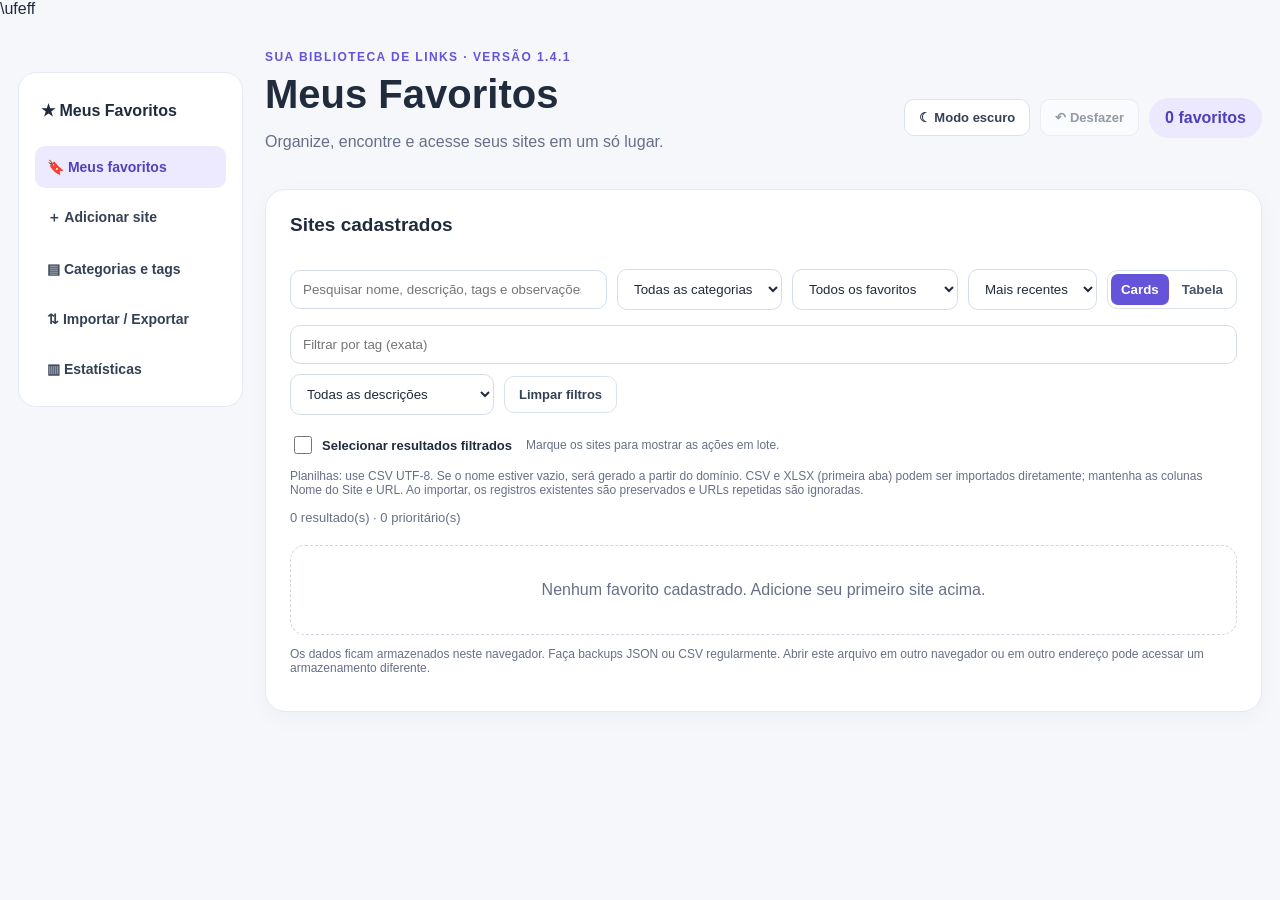
<file: index.html>
\ufeff
<!DOCTYPE html>
<html lang="pt-BR">

<head>
    <meta charset="UTF-8">
    <meta name="viewport" content="width=device-width,initial-scale=1">
    <title>Meus Favoritos — v1.4</title>
    <link rel="stylesheet" href="css/styles.css">
</head>

<body>
    <main class="wrap app-layout">
        <nav class="app-nav" aria-label="Seções"><strong class="nav-brand">★ Meus Favoritos</strong><button
                type="button" class="nav-link active" data-page="sites">🔖 Meus favoritos</button><button type="button"
                class="nav-link" data-page="form">＋ Adicionar site</button><button type="button" class="nav-link"
                data-page="categories">▤ Categorias e tags</button><button type="button" class="nav-link"
                data-page="files">⇅ Importar / Exportar</button><button type="button" class="nav-link"
                data-page="stats">▥ Estatísticas</button></nav>
        <div class="app-content">
            <header class="top">
                <div>
                    <div class="eyebrow">Sua biblioteca de links · Versão 1.4.1</div>
                    <h1>Meus Favoritos</h1>
                    <p>Organize, encontre e acesse seus sites em um só lugar.</p>
                </div>
                <div class="actions"><button class="btn" id="themeBtn" type="button">🌙 Modo escuro</button><button
                        class="btn" id="undoBtn" type="button" disabled>↶ Desfazer</button><span id="count"
                        class="count">0 favoritos</span></div>
            </header>
            <section class="panel app-page" data-section="stats">
                <h2>Visão geral</h2>
                <div id="stats" class="stats"></div>
                <div id="topCategories" class="hint" style="margin-top:12px"></div>
            </section>
            <section class="panel app-page" data-section="form" id="formPanel">
                <h2 id="formTitle">Adicionar novo site</h2>
                <form id="siteForm">
                    <div class="fields">
                        <div class="field"><label for="name">Nome do site *</label><input id="name" required
                                maxlength="120" placeholder="Ex.: MDN Web Docs"></div>
                        <div class="field"><label for="url">URL *</label><input id="url" required
                                placeholder="https://exemplo.com"></div>
                        <div class="field wide"><label for="description">Descrição / finalidade *</label><textarea
                                id="description" required maxlength="1000"
                                placeholder="Para que serve este site?"></textarea></div>
                        <div class="field"><label for="category">Categoria</label><select id="category"></select></div>
                        <div class="field"><label for="tags">Etiquetas (separadas por vírgula)</label><input id="tags"
                                maxlength="500" placeholder="Ex.: Python, aulas, gratuito"><label
                                for="existingTagSelect">Adicionar uma etiqueta existente</label>
                            <div class="tag-picker"><select id="existingTagSelect">
                                    <option value="">Escolha uma etiqueta...</option>
                                </select><button class="btn" id="addExistingTag" type="button">Adicionar
                                    etiqueta</button></div>
                        </div>
                        <div class="field"><label for="date">Data de cadastro</label><input id="date" type="date"
                                readonly></div>
                        <div class="field"><label for="notes">Observações</label><textarea id="notes" maxlength="3000"
                                placeholder="Anotações, dicas e lembretes..."></textarea></div>
                        <div class="field wide"><label><input id="priority" type="checkbox"
                                    style="width:auto;margin-right:8px">Marcar como favorito prioritário ★</label></div>
                    </div>
                    <div id="duplicateWarning" class="message hidden" role="alert"></div>
                    <div class="actions"><button type="submit" id="saveBtn" class="btn primary">Salvar
                            favorito</button><button type="button" id="cancelBtn" class="btn hidden">Cancelar
                            edição</button></div>
                </form>
            </section>
            <section class="panel app-page" data-section="categories">
                <h2>Categorias e etiquetas</h2>
                <div class="tag-tabs" role="tablist" aria-label="Gerenciamento"><button class="btn primary"
                        id="tabCategories" type="button" role="tab">Categorias</button><button class="btn" id="tabTags"
                        type="button" role="tab">Etiquetas (tags)</button></div>
                <div id="categoriesPane">
                    <p class="hint">Cada favorito pertence a uma categoria principal.</p>
                    <div class="manage">
                        <div class="field"><label for="newCategory">Nova categoria</label><input id="newCategory"
                                maxlength="60" placeholder="Ex.: Pesquisa Acadêmica"></div><button class="btn primary"
                            id="addCategory" type="button">Adicionar categoria</button>
                    </div>
                    <div id="categoryList" class="category-list"></div>
                </div>
                <div id="tagsPane" class="hidden">
                    <p class="hint">Uma etiqueta pode ser associada a vários favoritos. Renomear ou excluir uma etiqueta
                        atualiza os sites vinculados, sem excluí-los.</p>
                    <div class="manage">
                        <div class="field"><label for="newTag">Nova etiqueta</label><input id="newTag" maxlength="80"
                                placeholder="Ex.: Python, Hardware, Games"></div><button class="btn primary" id="addTag"
                            type="button">Adicionar etiqueta</button>
                    </div>
                    <div id="tagList" class="tag-manager"></div>
                </div>
            </section>
            <section class="panel app-page" data-section="files">
                <h2>Importar e exportar</h2>
                <p class="hint">Faça um backup JSON antes de importar ou atualizar muitos registros. CSV e XLSX são
                    aceitos na importação de planilhas.</p>
                <div class="actions" style="margin:0"><button class="btn" id="exportBtn">Exportar JSON</button><button
                        class="btn" id="importBtn">Importar JSON</button><button class="btn" id="exportCsvBtn">Exportar
                        planilha CSV</button><button class="btn primary" id="importCsvBtn">Importar CSV /
                        Excel</button><button class="btn" id="auditBtn">Auditar duplicados</button><input class="hidden"
                        id="importCsvFile" type="file"
                        accept=".csv,.xlsx,text/csv,application/vnd.openxmlformats-officedocument.spreadsheetml.sheet"><input
                        class="hidden" id="importFile" type="file" accept=".json,application/json"></div>
                <h3>Diagnóstico SQLite (somente leitura)</h3>
                <p class="hint">Compara os dados do navegador com o banco local. Não importa, não sincroniza e não grava informações.</p>
                <button class="btn" id="sqliteCompareBtn" type="button">Comparar navegador e SQLite</button>
                <div id="sqliteReadPanel" style="margin-top:1rem;padding:1rem;border:1px solid #aaa;border-radius:8px">
                  <strong>Favoritos no SQLite — visualização independente (somente leitura)</strong>
                  <p id="sqliteReadStatus" role="status">Aguardando consulta...</p>
                  <div id="sqliteReadList" style="max-height:360px;overflow:auto"></div>
                </div>
                <pre id="sqliteCompareResult" role="status" aria-live="polite" style="white-space:pre-wrap;overflow-wrap:anywhere"></pre>
                <h3>Histórico de importações JSON</h3>
                <div id="backupHistory"></div>
            </section>
            <section class="panel app-page" data-section="sites">
                <div class="top">
                    <h2>Sites cadastrados</h2>
                </div>
                <div class="toolbar"><input id="search" type="search"
                        placeholder="Pesquisar nome, descrição, tags e observações..." aria-label="Pesquisar"><select
                        id="filterCategory" aria-label="Filtrar categoria"></select><select id="filterPriority"
                        aria-label="Filtrar prioridade">
                        <option value="all">Todos os favoritos</option>
                        <option value="yes">Somente prioritários</option>
                    </select><select id="sort" aria-label="Ordenar">
                        <option value="recent">Mais recentes</option>
                        <option value="old">Mais antigos</option>
                        <option value="az">Nome A–Z</option>
                        <option value="za">Nome Z–A</option>
                    </select>
                    <div class="toggle" aria-label="Modo de visualização"><button type="button"
                            id="viewCards">Cards</button><button type="button" id="viewTable">Tabela</button></div>
                </div>
                <div class="toolbar"><input id="filterTag" placeholder="Filtrar por tag (exata)"
                        aria-label="Filtrar tag"><select id="filterMissing" aria-label="Estado do cadastro">
                        <option value="all">Todas as descrições</option>
                        <option value="missing">Sem descrição informativa</option>
                        <option value="categorized">Com categoria</option>
                        <option value="uncategorized">Sem categoria</option>
                    </select><button class="btn" id="clearFilters">Limpar filtros</button></div>
                <div class="select-all-row"><label class="batch-check"><input type="checkbox" id="selectVisible"
                            class="select-favorite"> Selecionar resultados filtrados</label><span class="hint">Marque os
                        sites para mostrar as ações em lote.</span></div>
                <div class="batchbar hidden" id="batchBar">
                    <div class="toolbar"><span id="selectedCount" class="pill">0 selecionados</span><button class="btn"
                            id="clearSelection">Limpar seleção</button><label class="batch-field">Categoria a aplicar
                            <select id="batchCategory" aria-label="Categoria em lote"></select></label><button
                            class="btn" id="applyCategory">Aplicar categoria</button><label
                            class="batch-field">Selecionar tags cadastradas <div id="batchExistingTags" class="batch-tag-options" role="group" aria-label="Etiquetas cadastradas para aplicar em lote"></div><span
                                class="hint">Marque todas as tags que deseja aplicar de uma vez. <span id="batchTagsEmptyHelp"
                                    class="hidden">Não há etiquetas neste armazenamento. Cadastre-as em Categorias e
                                    tags ou digite uma nova etiqueta ao lado.</span></span></label><label
                            class="batch-field">Ou digitar novas tags <input id="batchTags"
                                placeholder="Ex.: programação, aulas" style="max-width:230px"></label><label
                            class="batch-field">Ação nas etiquetas <select id="batchTagMode"
                                aria-label="Operação nas etiquetas">
                                <option value="add">Adicionar tags</option>
                                <option value="remove">Remover tags</option>
                            </select></label><button class="btn" id="applyTags">Aplicar tags</button><label
                            class="batch-field">Prioridade <select id="batchPriority" aria-label="Prioridade em lote">
                                <option value="yes">Marcar prioritários</option>
                                <option value="no">Remover prioridade</option>
                            </select></label><button class="btn" id="applyPriority">Aplicar prioridade</button><button
                            class="btn danger" id="batchDelete">Excluir selecionados</button></div>
                    <p class="hint">Para tags: marque uma ou várias etiquetas cadastradas, selecione
                        Adicionar ou Remover e clique em Aplicar tags. Para categorias, use Aplicar categoria. É
                        possível desfazer alterações em lote.</p>
                </div>
                <p class="hint">Planilhas: use CSV UTF-8. Se o nome estiver vazio, será gerado a partir do domínio. CSV
                    e XLSX (primeira aba) podem ser importados diretamente; mantenha as colunas Nome do Site e URL. Ao
                    importar, os registros existentes são preservados e URLs repetidas são ignoradas.</p>
                <p class="summary" id="results"></p>
                <div id="cards" class="cards"></div>
                <div id="tableArea" class="table-wrap hidden">
                    <table>
                        <thead>
                            <tr>
                                <th>Selecionar</th>
                                <th>Site</th>
                                <th>Descrição</th>
                                <th>Categoria / etiquetas</th>
                                <th>Cadastro</th>
                                <th>Ações</th>
                            </tr>
                        </thead>
                        <tbody id="tableBody"></tbody>
                    </table>
                </div>
                <div id="empty" class="empty hidden"></div>
                <p class="hint">Os dados ficam armazenados neste navegador. Faça backups JSON ou CSV regularmente. Abrir
                    este arquivo em outro navegador ou em outro endereço pode acessar um armazenamento diferente.</p>
            </section>
        </div>
    </main>
    <div id="backupPreview" class="preview-modal hidden" role="dialog" aria-modal="true"
        aria-labelledby="backupPreviewTitle">
        <div class="preview-dialog">
            <h2 id="backupPreviewTitle">Conferir backup JSON</h2>
            <p id="backupSummary" class="preview-note" style="white-space:pre-line"></p>
            <label for="backupMode">Modo de importação</label><select id="backupMode">
                <option value="merge">Mesclar sem apagar favoritos existentes</option>
                <option value="restore">Restaurar backup completo (substituir)</option>
            </select>
            <p id="backupWarning" class="preview-note"></p>
            <div class="actions"><button class="btn primary" id="confirmBackup">Confirmar importação
                    JSON</button><button class="btn" id="cancelBackup">Cancelar</button></div>
        </div>
    </div>
    <div id="csvPreview" class="preview-modal hidden" role="dialog" aria-modal="true" aria-labelledby="previewTitle">
        <div class="preview-dialog">
            <h2 id="previewTitle">Conferir importação da planilha</h2>
            <p id="previewSummary" class="preview-note"></p>
            <div id="previewIssues" class="preview-note"></div>
            <div class="preview-table">
                <table>
                    <thead>
                        <tr>
                            <th>Linha</th>
                            <th>Nome identificado</th>
                            <th>URL</th>
                            <th>Situação</th>
                        </tr>
                    </thead>
                    <tbody id="previewRows"></tbody>
                </table>
            </div>
            <div class="toolbar"><label><input type="checkbox" id="updateExisting" style="width:auto"> Atualizar
                    registros existentes por URL (apenas campos preenchidos)</label></div>
            <div class="actions"><button class="btn primary" id="confirmCsv">Confirmar importação</button><button
                    class="btn" id="cancelCsv">Cancelar</button></div>
        </div>
    </div>
    <div id="auditModal" class="preview-modal hidden" role="dialog" aria-modal="true">
        <div class="preview-dialog">
            <h2>Auditoria de duplicados existentes</h2>
            <p class="hint">A auditoria não apaga nada automaticamente. Selecione qual registro deseja manter.</p>
            <div id="auditList"></div>
            <div class="actions"><button class="btn" id="closeAudit">Fechar</button></div>
        </div>
    </div>
    <script src="js/core.js"></script>
    <script src="js/export-utils.js"></script>
    <script src="js/app-legacy.js"></script>
    <script src="js/desfazer.js"></script>
    <script src="js/operacoes-lote.js"></script>
    <script src="js/favoritos.js"></script>
    <script src="js/categorias.js"></script>
    <script src="js/tags.js"></script>
    <script src="js/renderizacao.js"></script>
    <script src="js/backup.js"></script>
    <script src="js/importacao-planilhas.js"></script>
    <script src="js/sqlite-diagnostico.js"></script>
    <script src="js/sqlite-leitura.js"></script>
    <script src="js/sqlite-principal-gravacao.js"></script>
</body>

</html>
</file>
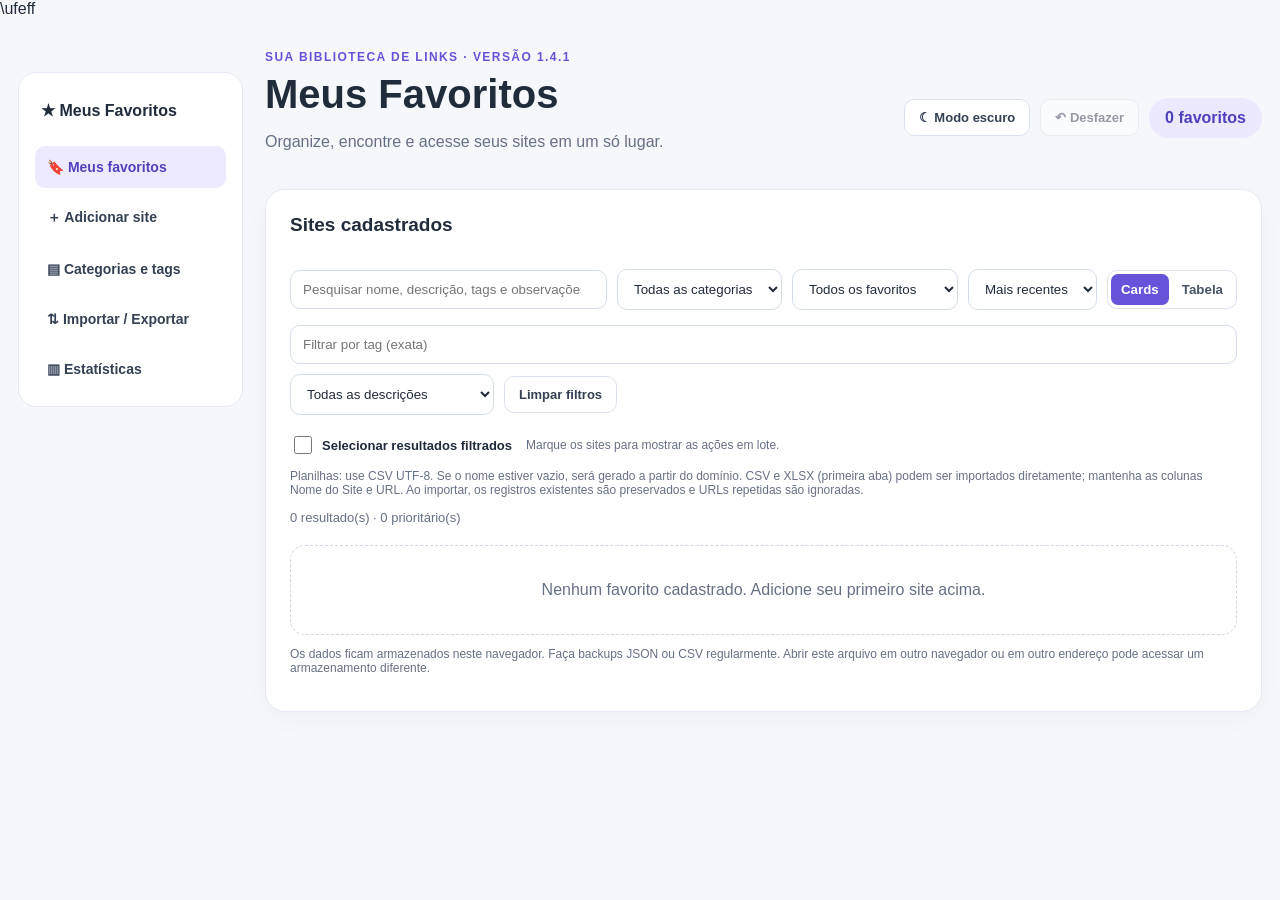
<file: backups/gerenciador_favoritos_v1_6_1_original.html>
﻿\ufeff
<!DOCTYPE html>
<html lang="pt-BR">

<head>
  <meta charset="UTF-8">
  <meta name="viewport" content="width=device-width,initial-scale=1">
  <title>Meus Favoritos — v1.4</title>
  <style>
    :root {
      font-family: Arial, Helvetica, sans-serif;
      color: #202b3c;
      background: #f5f7fb
    }

    * {
      box-sizing: border-box
    }

    html,
    body,
    button,
    input,
    textarea,
    select,
    option {
      font-family: Arial, Helvetica, sans-serif !important;
      font-variant: normal !important
    }

    body {
      margin: 0
    }

    button {
      cursor: pointer
    }

    button:disabled {
      opacity: .5;
      cursor: not-allowed
    }

    .wrap {
      max-width: 1190px;
      margin: auto;
      padding: 32px 18px 70px
    }

    .top,
    .flex {
      display: flex;
      align-items: center;
      justify-content: space-between;
      gap: 14px;
      flex-wrap: wrap
    }

    .eyebrow {
      font-size: 12px;
      letter-spacing: .12em;
      text-transform: uppercase;
      color: #6554d9;
      font-weight: 800
    }

    h1 {
      font-size: clamp(29px, 4vw, 40px);
      margin: 8px 0
    }

    p {
      color: #667085
    }

    .count {
      background: #ece9ff;
      color: #4d3fbb;
      border-radius: 99px;
      padding: 11px 16px;
      font-weight: bold
    }

    .panel {
      background: #fff;
      border: 1px solid #e4e9f3;
      border-radius: 20px;
      padding: 24px;
      margin-top: 22px;
      box-shadow: 0 7px 25px #1d294408
    }

    h2 {
      font-size: 19px;
      margin: 0 0 18px
    }

    h3 {
      margin: 0;
      font-size: 17px;
      overflow-wrap: anywhere
    }

    .fields {
      display: grid;
      grid-template-columns: repeat(2, minmax(0, 1fr));
      gap: 16px
    }

    .field {
      display: flex;
      flex-direction: column;
      gap: 7px
    }

    .wide {
      grid-column: 1/-1
    }

    label {
      font-size: 13px;
      font-weight: bold
    }

    input,
    select,
    textarea {
      border: 1px solid #d5ddeb;
      border-radius: 10px;
      padding: 11px 12px;
      background: white;
      color: #202b3c;
      outline: none;
      min-width: 0;
      width: 100%
    }

    input:focus,
    select:focus,
    textarea:focus {
      border-color: #6554d9;
      box-shadow: 0 0 0 3px #6554d91b
    }

    textarea {
      resize: vertical;
      min-height: 75px
    }

    .actions,
    .toolbar {
      display: flex;
      flex-wrap: wrap;
      gap: 10px;
      align-items: center
    }

    .actions {
      margin-top: 18px
    }

    .btn {
      border: 1px solid #dce2ec;
      border-radius: 10px;
      background: white;
      color: #344054;
      padding: 10px 14px;
      font-weight: 700;
      font-size: 13px
    }

    .btn:hover {
      background: #f1f0ff
    }

    .primary {
      background: #6554d9;
      color: white;
      border-color: #6554d9
    }

    .primary:hover {
      background: #5544c7
    }

    .danger {
      color: #b42338
    }

    .hidden {
      display: none !important
    }

    .hint {
      font-size: 12px;
      color: #667085
    }

    .toolbar {
      margin-top: 15px
    }

    .toolbar input[type=search] {
      flex: 1;
      min-width: 200px
    }

    .toolbar select {
      width: auto;
      max-width: 100%
    }

    .cards {
      display: grid;
      grid-template-columns: repeat(auto-fill, minmax(275px, 1fr));
      gap: 14px;
      margin-top: 20px
    }

    .site {
      border: 1px solid #e4e9f3;
      border-radius: 16px;
      padding: 18px;
      display: flex;
      flex-direction: column;
      gap: 12px;
      min-width: 0;
      background: white
    }

    .site-head {
      display: flex;
      justify-content: space-between;
      gap: 10px;
      align-items: start
    }

    .date {
      font-size: 12px;
      color: #98a2b3;
      white-space: nowrap
    }

    .url {
      color: #5b4bcc;
      font-size: 13px;
      overflow-wrap: anywhere
    }

    .description {
      margin: 0;
      white-space: pre-wrap;
      overflow-wrap: anywhere;
      color: #475467
    }

    .notes {
      background: #f7f8fc;
      padding: 10px;
      border-radius: 8px;
      font-size: 13px;
      white-space: pre-wrap;
      overflow-wrap: anywhere;
      color: #667085
    }

    .site-actions {
      display: flex;
      flex-wrap: wrap;
      gap: 7px;
      margin-top: auto
    }

    .site-actions .btn {
      padding: 8px 10px
    }

    .tags {
      display: flex;
      gap: 5px;
      flex-wrap: wrap
    }

    .chip {
      font-size: 12px;
      background: #f0edff;
      color: #5849b5;
      border-radius: 999px;
      padding: 5px 9px
    }

    .chip.category {
      background: #e8f4ff;
      color: #215b8d
    }

    .star {
      border: 0;
      background: transparent;
      font-size: 24px;
      color: #c0c5cf;
      padding: 0 5px;
      line-height: 1
    }

    .star.active {
      color: #e2a300
    }

    .empty {
      border: 1px dashed #cdd5e1;
      border-radius: 15px;
      padding: 35px 15px;
      text-align: center;
      color: #667085;
      margin-top: 20px
    }

    .manage {
      display: flex;
      gap: 10px;
      align-items: end;
      flex-wrap: wrap
    }

    .manage .field {
      flex: 1;
      min-width: 210px
    }

    .category-list {
      display: flex;
      flex-wrap: wrap;
      gap: 8px;
      margin-top: 14px
    }

    .category-item {
      display: flex;
      align-items: center;
      gap: 6px;
      background: #f7f8fc;
      border: 1px solid #e6e9f0;
      border-radius: 12px;
      padding: 6px 8px
    }

    .category-item span {
      font-size: 13px
    }

    .category-item button {
      border: 0;
      background: transparent;
      color: #5b4bcc;
      padding: 5px;
      font-weight: bold
    }

    .category-item button:last-child {
      color: #b42338
    }

    .table-wrap {
      overflow-x: auto;
      margin-top: 20px;
      border: 1px solid #e5e9f2;
      border-radius: 14px
    }

    table {
      border-collapse: collapse;
      width: 100%;
      min-width: 760px;
      font-size: 13px
    }

    th,
    td {
      padding: 12px;
      text-align: left;
      border-bottom: 1px solid #e9edf4;
      vertical-align: top
    }

    th {
      background: #f7f8fc;
      color: #475467
    }

    tr:last-child td {
      border-bottom: 0
    }

    td .actions {
      margin: 0;
      gap: 5px
    }

    td .btn {
      padding: 6px 8px
    }

    .toggle {
      display: flex;
      gap: 3px;
      border: 1px solid #dce2ec;
      border-radius: 10px;
      padding: 3px
    }

    .toggle button {
      border: 0;
      background: transparent;
      border-radius: 7px;
      padding: 8px 10px;
      color: #475467;
      font-weight: bold
    }

    .toggle button.active {
      background: #6554d9;
      color: white
    }

    .message {
      margin-top: 12px;
      font-size: 13px;
      color: #b42338
    }

    .summary {
      font-size: 13px;
      color: #667085
    }

    .site-title {
      display: flex;
      align-items: center;
      gap: 6px
    }

    .site-title h3 {
      flex: 1
    }

    @media(max-width:650px) {
      .wrap {
        padding: 22px 12px 45px
      }

      .panel {
        padding: 17px
      }

      .fields {
        grid-template-columns: 1fr
      }

      .toolbar select {
        width: 100%
      }

      .toggle {
        width: 100%
      }

      .toggle button {
        flex: 1
      }
    }

    .preview-table {
      max-height: 310px;
      overflow: auto;
      border: 1px solid #e5e9f2;
      border-radius: 10px;
      margin: 12px 0
    }

    .preview-table table {
      min-width: 620px
    }

    .preview-note {
      font-size: 13px;
      line-height: 1.6
    }

    .preview-error {
      color: #b42338
    }

    .preview-ok {
      color: #027a48
    }

    .preview-modal {
      position: fixed;
      inset: 0;
      background: #111827aa;
      z-index: 50;
      display: flex;
      align-items: center;
      justify-content: center;
      padding: 14px
    }

    .preview-dialog {
      background: white;
      border-radius: 18px;
      padding: 24px;
      max-width: 960px;
      width: 100%;
      max-height: 92vh;
      overflow: auto;
      box-shadow: 0 20px 70px #0003
    }

    .preview-dialog h2 {
      margin-bottom: 8px
    }

    /* Tema escuro, seleção em massa e indicadores */
    body.dark {
      background: #101827;
      color: #e7edf7
    }

    body.dark .panel,
    body.dark .site,
    body.dark .preview-dialog {
      background: #1c293b;
      border-color: #35455b
    }

    body.dark input,
    body.dark select,
    body.dark textarea,
    body.dark .btn,
    body.dark .toggle {
      background: #26364a;
      color: #edf2fc;
      border-color: #46566e
    }

    body.dark .primary {
      background: #7565ed;
      color: white
    }

    body.dark .notes,
    body.dark .category-item,
    body.dark th,
    body.dark .stat {
      background: #26364a;
      color: #d8e3f3
    }

    body.dark p,
    body.dark .hint,
    body.dark .summary,
    body.dark .description {
      color: #bdc9da
    }

    body.dark .chip {
      background: #403d6c;
      color: #eceaff
    }

    body.dark .chip.category {
      background: #234c66;
      color: #d9f1ff
    }

    body.dark .count {
      background: #403d6c;
      color: #eeeaff
    }

    body.dark td,
    body.dark th {
      border-color: #35455b
    }

    body.dark .url {
      color: #b1a8ff
    }

    body.dark .preview-table,
    body.dark .table-wrap {
      border-color: #35455b
    }

    .stats {
      display: grid;
      grid-template-columns: repeat(4, minmax(0, 1fr));
      gap: 12px
    }

    .stat {
      background: #f7f8fc;
      padding: 15px;
      border-radius: 12px
    }

    .stat strong {
      font-size: 25px;
      display: block
    }

    .stat span {
      font-size: 12px;
      color: #667085
    }

    .batchbar {
      background: #f5f3ff;
      border: 1px solid #d8d1ff;
      border-radius: 13px;
      padding: 14px;
      margin: 12px 0
    }

    .batchbar .toolbar {
      margin: 0
    }

    .select-favorite {
      width: 18px;
      height: 18px;
      flex-shrink: 0;
      accent-color: #6554d9
    }

    .batch-check {
      display: flex;
      align-items: center;
      gap: 7px
    }

    .notice {
      border: 1px solid #e5e9f2;
      border-radius: 10px;
      padding: 12px;
      margin: 12px 0
    }

    .audit-item {
      display: flex;
      justify-content: space-between;
      gap: 10px;
      padding: 10px;
      border-bottom: 1px solid #e4e9f3;
      flex-wrap: wrap
    }

    .small {
      font-size: 12px
    }

    .pill {
      background: #ece9ff;
      border-radius: 9px;
      padding: 5px 9px
    }

    .dark .batchbar {
      background: #28244a;
      border-color: #544a84
    }

    .dark .stat span {
      color: #b7c4d8
    }

    @media(max-width:650px) {
      .stats {
        grid-template-columns: repeat(2, minmax(0, 1fr))
      }
    }

    .app-layout {
      max-width: 1440px;
      display: grid;
      grid-template-columns: 225px minmax(0, 1fr);
      gap: 22px;
      align-items: start
    }

    .app-nav {
      position: sticky;
      top: 20px;
      background: #fff;
      border: 1px solid #e4e9f3;
      border-radius: 18px;
      padding: 16px;
      display: flex;
      flex-direction: column;
      gap: 8px;
      margin-top: 22px
    }

    .nav-brand {
      padding: 12px 6px 18px;
      font-size: 16px
    }

    .nav-link {
      border: 0;
      text-align: left;
      border-radius: 10px;
      padding: 13px 12px;
      background: transparent;
      color: #344054;
      font-size: 14px;
      font-weight: 700
    }

    .nav-link.active {
      background: #edeaff;
      color: #5142bc
    }

    .nav-link:hover {
      background: #f4f2ff
    }

    .app-content {
      min-width: 0
    }

    .app-page {
      display: none
    }

    .app-page.page-active {
      display: block
    }

    .pill {
      background: #e6e0ff;
      color: #382b91;
      font-weight: 800;
      border: 1px solid #b8aef6
    }

    .dark .pill {
      background: #3d346c;
      color: #fff;
      border-color: #7868ba
    }

    .select-all-row {
      display: flex;
      gap: 14px;
      align-items: center;
      flex-wrap: wrap;
      margin-top: 18px
    }

    .batchbar .toolbar {
      align-items: center
    }

    .batch-field {
      display: flex;
      flex-direction: column;
      gap: 6px;
      min-width: 160px
    }

    .batch-field select,
    .batch-field input {
      width: 100%
    }

    .batchbar .btn {
      min-height: 41px
    }

    body.dark .app-nav {
      background: #1c293b;
      border-color: #35455b
    }

    body.dark .nav-link {
      color: #e7edf7
    }

    body.dark .nav-link.active {
      background: #403d6c;
      color: #fff
    }

    body.dark .nav-link:hover {
      background: #2c3952
    }

    .editing-modal {
      position: fixed !important;
      inset: 0;
      z-index: 80;
      background: #111827b3 !important;
      border: 0 !important;
      margin: 0 !important;
      padding: 16px !important;
      border-radius: 0 !important;
      overflow-y: auto;
      display: flex !important;
      align-items: flex-start;
      justify-content: center
    }

    .editing-modal #siteForm {
      width: 100%;
      max-width: 900px;
      background: white;
      padding: 22px;
      border-radius: 16px
    }

    .editing-modal #formTitle {
      position: absolute;
      left: -9999px
    }

    body.dark .editing-modal #siteForm {
      background: #1c293b
    }

    @media(max-width:850px) {
      .app-layout {
        display: block
      }

      .app-nav {
        position: static;
        flex-direction: row;
        overflow: auto;
        margin-top: 0
      }

      .nav-brand {
        display: none
      }

      .nav-link {
        white-space: nowrap;
        font-size: 12px
      }

      .wrap {
        padding: 12px
      }

      .app-page {
        margin-top: 14px
      }
    }

    .tag-tabs {
      display: flex;
      gap: 10px;
      margin: 0 0 18px
    }

    .tag-manager {
      display: grid;
      gap: 8px;
      margin-top: 16px
    }

    .tag-entry {
      display: flex;
      gap: 8px;
      align-items: center;
      border: 1px solid #dce2ec;
      border-radius: 12px;
      padding: 10px
    }

    .tag-info {
      flex: 1;
      display: flex;
      flex-direction: column;
      gap: 4px;
      min-width: 0;
      overflow-wrap: anywhere
    }

    .tag-picker {
      display: flex;
      gap: 8px
    }

    .tag-picker select {
      flex: 1
    }

    .tag-picker button {
      white-space: nowrap
    }

    .dark .tag-entry {
      border-color: #40516a
    }

    @media(max-width:550px) {
      .tag-picker {
        flex-wrap: wrap
      }

      .tag-entry {
        flex-wrap: wrap
      }
    }

    #batchExistingTags {
      min-width: 195px;
      max-width: 260px;
      height: 112px;
      padding: 6px
    }

    #batchExistingTags option {
      padding: 7px;
      border-radius: 5px;
      background-color: #fff;
      color: #202b3c
    }

    body.dark #batchExistingTags option {
      background-color: #26364a;
      color: #edf2fc
    }

    body.dark #batchExistingTags option:checked {
      background: #6755db !important;
      color: white !important
    }

    #batchExistingTags option:checked {
      background: #6755db !important;
      color: white !important
    }

    .batch-field .hint {
      font-size: 11px
    }

    /* Correção pontual: alinhamento e dimensão dos controles de edição em lote. */
    #batchBar>.toolbar {
      display: grid;
      grid-template-columns: repeat(4, minmax(0, 1fr));
      align-items: end;
      gap: 12px
    }

    #batchBar>.toolbar>* {
      min-width: 0;
      max-width: none;
      width: 100%;
      margin: 0
    }

    #batchBar>.toolbar>.batch-field {
      align-self: stretch;
      display: flex;
      flex-direction: column;
      justify-content: flex-end;
      gap: 6px
    }

    #batchBar>.toolbar>.batch-field select,
    #batchBar>.toolbar>.batch-field input {
      max-width: none !important;
      width: 100%;
      box-sizing: border-box
    }

    #batchBar>.toolbar>.batch-field .hint {
      font-size: 11px;
      line-height: 1.35
    }

    #batchExistingTags {
      height: 76px !important;
      min-width: 0 !important;
      max-width: none !important
    }

    #batchBar>.toolbar>.btn,
    #batchBar>.toolbar>.pill {
      align-self: end;
      min-height: 40px;
      display: flex;
      align-items: center;
      justify-content: center
    }

    #batchBar>.toolbar>.pill {
      background: #3d346c;
      color: white;
      border-color: #7868ba
    }

    #batchTagsEmptyHelp {
      display: block;
      margin-top: 5px;
      color: #f5d48c
    }

    #batchTagsEmptyHelp.hidden {
      display: none
    }

    @media(max-width:1100px) {
      #batchBar>.toolbar {
        grid-template-columns: repeat(3, minmax(0, 1fr))
      }
    }

    @media(max-width:720px) {
      #batchBar>.toolbar {
        grid-template-columns: repeat(2, minmax(0, 1fr))
      }
    }

    @media(max-width:430px) {
      #batchBar>.toolbar {
        grid-template-columns: 1fr
      }
    }
  </style>
</head>

<body>
  <main class="wrap app-layout">
    <nav class="app-nav" aria-label="Seções"><strong class="nav-brand">★ Meus Favoritos</strong><button type="button"
        class="nav-link active" data-page="sites">🔖 Meus favoritos</button><button type="button" class="nav-link"
        data-page="form">＋ Adicionar site</button><button type="button" class="nav-link" data-page="categories">▤
        Categorias e tags</button><button type="button" class="nav-link" data-page="files">⇅ Importar /
        Exportar</button><button type="button" class="nav-link" data-page="stats">▥ Estatísticas</button></nav>
    <div class="app-content">
      <header class="top">
        <div>
          <div class="eyebrow">Sua biblioteca de links · Versão 1.4.1</div>
          <h1>Meus Favoritos</h1>
          <p>Organize, encontre e acesse seus sites em um só lugar.</p>
        </div>
        <div class="actions"><button class="btn" id="themeBtn" type="button">🌙 Modo escuro</button><button class="btn"
            id="undoBtn" type="button" disabled>↶ Desfazer</button><span id="count" class="count">0 favoritos</span>
        </div>
      </header>
      <section class="panel app-page" data-section="stats">
        <h2>Visão geral</h2>
        <div id="stats" class="stats"></div>
        <div id="topCategories" class="hint" style="margin-top:12px"></div>
      </section>
      <section class="panel app-page" data-section="form" id="formPanel">
        <h2 id="formTitle">Adicionar novo site</h2>
        <form id="siteForm">
          <div class="fields">
            <div class="field"><label for="name">Nome do site *</label><input id="name" required maxlength="120"
                placeholder="Ex.: MDN Web Docs"></div>
            <div class="field"><label for="url">URL *</label><input id="url" required placeholder="https://exemplo.com">
            </div>
            <div class="field wide"><label for="description">Descrição / finalidade *</label><textarea id="description"
                required maxlength="1000" placeholder="Para que serve este site?"></textarea></div>
            <div class="field"><label for="category">Categoria</label><select id="category"></select></div>
            <div class="field"><label for="tags">Etiquetas (separadas por vírgula)</label><input id="tags"
                maxlength="500" placeholder="Ex.: Python, aulas, gratuito"><label for="existingTagSelect">Adicionar uma
                etiqueta existente</label>
              <div class="tag-picker"><select id="existingTagSelect">
                  <option value="">Escolha uma etiqueta...</option>
                </select><button class="btn" id="addExistingTag" type="button">Adicionar etiqueta</button></div>
            </div>
            <div class="field"><label for="date">Data de cadastro</label><input id="date" type="date" readonly></div>
            <div class="field"><label for="notes">Observações</label><textarea id="notes" maxlength="3000"
                placeholder="Anotações, dicas e lembretes..."></textarea></div>
            <div class="field wide"><label><input id="priority" type="checkbox"
                  style="width:auto;margin-right:8px">Marcar como favorito prioritário ★</label></div>
          </div>
          <div id="duplicateWarning" class="message hidden" role="alert"></div>
          <div class="actions"><button type="submit" id="saveBtn" class="btn primary">Salvar favorito</button><button
              type="button" id="cancelBtn" class="btn hidden">Cancelar edição</button></div>
        </form>
      </section>
      <section class="panel app-page" data-section="categories">
        <h2>Categorias e etiquetas</h2>
        <div class="tag-tabs" role="tablist" aria-label="Gerenciamento"><button class="btn primary" id="tabCategories"
            type="button" role="tab">Categorias</button><button class="btn" id="tabTags" type="button"
            role="tab">Etiquetas (tags)</button></div>
        <div id="categoriesPane">
          <p class="hint">Cada favorito pertence a uma categoria principal.</p>
          <div class="manage">
            <div class="field"><label for="newCategory">Nova categoria</label><input id="newCategory" maxlength="60"
                placeholder="Ex.: Pesquisa Acadêmica"></div><button class="btn primary" id="addCategory"
              type="button">Adicionar categoria</button>
          </div>
          <div id="categoryList" class="category-list"></div>
        </div>
        <div id="tagsPane" class="hidden">
          <p class="hint">Uma etiqueta pode ser associada a vários favoritos. Renomear ou excluir uma etiqueta atualiza
            os sites vinculados, sem excluí-los.</p>
          <div class="manage">
            <div class="field"><label for="newTag">Nova etiqueta</label><input id="newTag" maxlength="80"
                placeholder="Ex.: Python, Hardware, Games"></div><button class="btn primary" id="addTag"
              type="button">Adicionar etiqueta</button>
          </div>
          <div id="tagList" class="tag-manager"></div>
        </div>
      </section>
      <section class="panel app-page" data-section="files">
        <h2>Importar e exportar</h2>
        <p class="hint">Faça um backup JSON antes de importar ou atualizar muitos registros. CSV e XLSX são aceitos na
          importação de planilhas.</p>
        <div class="actions" style="margin:0"><button class="btn" id="exportBtn">Exportar JSON</button><button
            class="btn" id="importBtn">Importar JSON</button><button class="btn" id="exportCsvBtn">Exportar planilha
            CSV</button><button class="btn primary" id="importCsvBtn">Importar CSV / Excel</button><button class="btn"
            id="auditBtn">Auditar duplicados</button><input class="hidden" id="importCsvFile" type="file"
            accept=".csv,.xlsx,text/csv,application/vnd.openxmlformats-officedocument.spreadsheetml.sheet"><input
            class="hidden" id="importFile" type="file" accept=".json,application/json"></div>
        <h3>Histórico de importações JSON</h3>
        <div id="backupHistory"></div>
      </section>
      <section class="panel app-page" data-section="sites">
        <div class="top">
          <h2>Sites cadastrados</h2>
        </div>
        <div class="toolbar"><input id="search" type="search"
            placeholder="Pesquisar nome, descrição, tags e observações..." aria-label="Pesquisar"><select
            id="filterCategory" aria-label="Filtrar categoria"></select><select id="filterPriority"
            aria-label="Filtrar prioridade">
            <option value="all">Todos os favoritos</option>
            <option value="yes">Somente prioritários</option>
          </select><select id="sort" aria-label="Ordenar">
            <option value="recent">Mais recentes</option>
            <option value="old">Mais antigos</option>
            <option value="az">Nome A–Z</option>
            <option value="za">Nome Z–A</option>
          </select>
          <div class="toggle" aria-label="Modo de visualização"><button type="button"
              id="viewCards">Cards</button><button type="button" id="viewTable">Tabela</button></div>
        </div>
        <div class="toolbar"><input id="filterTag" placeholder="Filtrar por tag (exata)"
            aria-label="Filtrar tag"><select id="filterMissing" aria-label="Estado do cadastro">
            <option value="all">Todas as descrições</option>
            <option value="missing">Sem descrição informativa</option>
            <option value="categorized">Com categoria</option>
            <option value="uncategorized">Sem categoria</option>
          </select><button class="btn" id="clearFilters">Limpar filtros</button></div>
        <div class="select-all-row"><label class="batch-check"><input type="checkbox" id="selectVisible"
              class="select-favorite"> Selecionar resultados filtrados</label><span class="hint">Marque os sites para
            mostrar as ações em lote.</span></div>
        <div class="batchbar hidden" id="batchBar">
          <div class="toolbar"><span id="selectedCount" class="pill">0 selecionados</span><button class="btn"
              id="clearSelection">Limpar seleção</button><label class="batch-field">Categoria a aplicar <select
                id="batchCategory" aria-label="Categoria em lote"></select></label><button class="btn"
              id="applyCategory">Aplicar categoria</button><label class="batch-field">Selecionar tags cadastradas
              <select id="batchExistingTags" multiple size="3"
                aria-label="Etiquetas cadastradas para aplicar em lote"></select><span class="hint">Ctrl + clique para
                escolher várias tags. <span id="batchTagsEmptyHelp" class="hidden">Não há etiquetas neste armazenamento.
                  Cadastre-as em Categorias e tags ou digite uma nova etiqueta ao lado.</span></span></label><label
              class="batch-field">Ou digitar novas tags <input id="batchTags" placeholder="Ex.: programação, aulas"
                style="max-width:230px"></label><label class="batch-field">Ação nas etiquetas <select id="batchTagMode"
                aria-label="Operação nas etiquetas">
                <option value="add">Adicionar tags</option>
                <option value="remove">Remover tags</option>
              </select></label><button class="btn" id="applyTags">Aplicar tags</button><label
              class="batch-field">Prioridade <select id="batchPriority" aria-label="Prioridade em lote">
                <option value="yes">Marcar prioritários</option>
                <option value="no">Remover prioridade</option>
              </select></label><button class="btn" id="applyPriority">Aplicar prioridade</button><button
              class="btn danger" id="batchDelete">Excluir selecionados</button></div>
          <p class="hint">Para tags: escolha uma ou várias etiquetas cadastradas (Ctrl + clique), selecione Adicionar ou
            Remover e clique em Aplicar tags. Para categorias, use Aplicar categoria. É possível desfazer alterações em
            lote.</p>
        </div>
        <p class="hint">Planilhas: use CSV UTF-8. Se o nome estiver vazio, será gerado a partir do domínio. CSV e XLSX
          (primeira aba) podem ser importados diretamente; mantenha as colunas Nome do Site e URL. Ao importar, os
          registros existentes são preservados e URLs repetidas são ignoradas.</p>
        <p class="summary" id="results"></p>
        <div id="cards" class="cards"></div>
        <div id="tableArea" class="table-wrap hidden">
          <table>
            <thead>
              <tr>
                <th>Selecionar</th>
                <th>Site</th>
                <th>Descrição</th>
                <th>Categoria / etiquetas</th>
                <th>Cadastro</th>
                <th>Ações</th>
              </tr>
            </thead>
            <tbody id="tableBody"></tbody>
          </table>
        </div>
        <div id="empty" class="empty hidden"></div>
        <p class="hint">Os dados ficam armazenados neste navegador. Faça backups JSON ou CSV regularmente. Abrir este
          arquivo em outro navegador ou em outro endereço pode acessar um armazenamento diferente.</p>
      </section>
    </div>
  </main>
  <div id="backupPreview" class="preview-modal hidden" role="dialog" aria-modal="true"
    aria-labelledby="backupPreviewTitle">
    <div class="preview-dialog">
      <h2 id="backupPreviewTitle">Conferir backup JSON</h2>
      <p id="backupSummary" class="preview-note" style="white-space:pre-line"></p>
      <label for="backupMode">Modo de importação</label><select id="backupMode">
        <option value="merge">Mesclar sem apagar favoritos existentes</option>
        <option value="restore">Restaurar backup completo (substituir)</option>
      </select>
      <p id="backupWarning" class="preview-note"></p>
      <div class="actions"><button class="btn primary" id="confirmBackup">Confirmar importação JSON</button><button
          class="btn" id="cancelBackup">Cancelar</button></div>
    </div>
  </div>
  <div id="csvPreview" class="preview-modal hidden" role="dialog" aria-modal="true" aria-labelledby="previewTitle">
    <div class="preview-dialog">
      <h2 id="previewTitle">Conferir importação da planilha</h2>
      <p id="previewSummary" class="preview-note"></p>
      <div id="previewIssues" class="preview-note"></div>
      <div class="preview-table">
        <table>
          <thead>
            <tr>
              <th>Linha</th>
              <th>Nome identificado</th>
              <th>URL</th>
              <th>Situação</th>
            </tr>
          </thead>
          <tbody id="previewRows"></tbody>
        </table>
      </div>
      <div class="toolbar"><label><input type="checkbox" id="updateExisting" style="width:auto"> Atualizar registros
          existentes por URL (apenas campos preenchidos)</label></div>
      <div class="actions"><button class="btn primary" id="confirmCsv">Confirmar importação</button><button class="btn"
          id="cancelCsv">Cancelar</button></div>
    </div>
  </div>
  <div id="auditModal" class="preview-modal hidden" role="dialog" aria-modal="true">
    <div class="preview-dialog">
      <h2>Auditoria de duplicados existentes</h2>
      <p class="hint">A auditoria não apaga nada automaticamente. Selecione qual registro deseja manter.</p>
      <div id="auditList"></div>
      <div class="actions"><button class="btn" id="closeAudit">Fechar</button></div>
    </div>
  </div>
  <script>

    // Navegação em seções: somente a seção ativa fica visível; dados e filtros permanecem.
    let currentPage = 'sites';
    function showPage(page) {
      currentPage = page;
      document.querySelectorAll('.app-page').forEach(n => n.classList.toggle('page-active', n.dataset.section === page));
      document.querySelectorAll('.nav-link').forEach(n => { const active = n.dataset.page === page; n.classList.toggle('active', active); n.setAttribute('aria-current', active ? 'page' : 'false') });
    }
    document.querySelectorAll('.nav-link').forEach(n => n.addEventListener('click', () => {
      if (editingId && n.dataset.page !== 'form') { if (!confirm('Sair da edição sem salvar?')) return; resetForm() }
      showPage(n.dataset.page);
    }));
    showPage('sites');

    'use strict';
    // Compatibilidade: mantém exatamente a chave de armazenamento da versão anterior.
    const STORAGE_KEY = 'gerenciador_favoritos_v1';
    const SETTINGS_KEY = 'gerenciador_favoritos_config_v1_1';
    const $ = id => document.getElementById(id);
    const uid = () => typeof crypto !== 'undefined' && typeof crypto.randomUUID === 'function' ? crypto.randomUUID() : Date.now().toString(36) + '-' + Math.random().toString(36).slice(2);
    const cleanText = s => String(s || '').trim();
    const normalizeTags = value => [...new Set((Array.isArray(value) ? value : cleanText(value).split(',')).map(v => cleanText(v)).filter(Boolean))].slice(0, 25);
    function normalizeUrl(value) { let raw = cleanText(value); const candidate = /^[a-zA-Z][a-zA-Z\d+.-]*:/.test(raw) ? raw : 'https://' + raw; try { const u = new URL(candidate); if (!['http:', 'https:'].includes(u.protocol) || !u.hostname || !u.hostname.includes('.') || u.username || u.password) return null; return u.href } catch { return null } }
    // A chave de comparação ignora www, barra final e fragmento; mantém query strings relevantes.
    function urlKey(url) { try { const u = new URL(url); const host = u.hostname.toLowerCase().replace(/^www\./, ''); const path = u.pathname.replace(/\/+$/, '') || '/'; const params = [...u.searchParams.entries()].filter(([k]) => !/^utm_|^(fbclid|gclid|msclkid|igshid|mc_cid|mc_eid)$/i.test(k)).sort(([a, av], [b, bv]) => a.localeCompare(b) || av.localeCompare(bv)); return host + path + (params.length ? '?' + new URLSearchParams(params).toString() : '') } catch { return cleanText(url).toLowerCase() } }
    function validFavorite(f) { return f && typeof f === 'object' && typeof f.id === 'string' && typeof f.name === 'string' && typeof f.url === 'string' && typeof f.description === 'string' && typeof f.createdAt === 'string' && (f.notes === undefined || typeof f.notes === 'string') }
    function upgrade(f) { return { ...f, notes: f.notes || '', category: typeof f.category === 'string' ? f.category : '', tags: normalizeTags(f.tags), priority: f.priority === true } }
    function readJSON(key, fallback) { try { const value = localStorage.getItem(key); return value === null ? fallback : JSON.parse(value) } catch { return fallback } }
    let favorites = (Array.isArray(readJSON(STORAGE_KEY, [])) ? readJSON(STORAGE_KEY, []) : []).filter(validFavorite).map(upgrade);
    const storedSettings = readJSON(SETTINGS_KEY, {});
    const TAGS_KEY = 'gerenciador_favoritos_tags_v1_5_1';
    let managedTags = Array.isArray(readJSON(TAGS_KEY, [])) ? readJSON(TAGS_KEY, []).filter(x => typeof x === 'string' && x.trim()).map(x => x.trim().slice(0, 80)) : [];
    function tagId(t) { return cleanText(t).normalize('NFD').replace(/[\u0300-\u036f]/g, '').toLocaleLowerCase('pt-BR') }
    function allTags() { const m = new Map(); for (const t of [...managedTags, ...favorites.flatMap(f => f.tags)]) if (!m.has(tagId(t))) m.set(tagId(t), t); return [...m.values()].sort((a, b) => a.localeCompare(b, 'pt-BR')) }
    function persistTags(next) { try { localStorage.setItem(TAGS_KEY, JSON.stringify(next)); managedTags = next; return true } catch { alert('Não foi possível salvar etiquetas.'); return false } }

    let categories = Array.isArray(storedSettings.categories) ? [...new Set(storedSettings.categories.filter(c => typeof c === 'string' && c.trim()).map(c => c.trim()))] : [];
    for (const f of favorites) { if (f.category && !categories.some(c => c.toLowerCase() === f.category.toLowerCase())) categories.push(f.category) }
    let view = storedSettings.view === 'table' ? 'table' : 'cards'; let editingId = null; let selectedIds = new Set(), visibleIds = [], undoState = null; const UNDO_KEY = 'gerenciador_favoritos_undo_v1_4';
    function saveFavorites(next) { try { const seen = new Map(); for (const f of next) { const key = urlKey(f.url); if (seen.has(key)) { const previous = seen.get(key); const wasExisting = favorites.some(x => x.id === f.id && urlKey(x.url) === key) && favorites.some(x => x.id === previous.id && urlKey(x.url) === key); if (!wasExisting) { alert('Operação bloqueada: URL duplicada.'); return false } } else seen.set(key, f) } localStorage.setItem(STORAGE_KEY, JSON.stringify(next)); favorites = next; return true } catch { alert('Não foi possível salvar. Verifique o armazenamento disponível no navegador.'); return false } }
    function saveSettings(nextCategories = categories, nextView = view) { try { localStorage.setItem(SETTINGS_KEY, JSON.stringify({ categories: nextCategories, view: nextView })); categories = nextCategories; view = nextView; return true } catch { alert('Não foi possível salvar as preferências.'); return false } }
    function dateForInput(iso) { const d = new Date(iso); return Number.isNaN(d.getTime()) ? '' : [d.getFullYear(), String(d.getMonth() + 1).padStart(2, '0'), String(d.getDate()).padStart(2, '0')].join('-') }
    function localDate(iso) { const d = new Date(iso); return Number.isNaN(d.getTime()) ? 'Data indisponível' : d.toLocaleDateString('pt-BR') }
    function el(tag, cls, text) { const n = document.createElement(tag); if (cls) n.className = cls; if (text !== undefined) n.textContent = text; return n }
    function action(text, cls, fn) { const b = el('button', 'btn ' + (cls || ''), text); b.type = 'button'; b.addEventListener('click', fn); return b }
    function resetForm() { $('formPanel').classList.remove('editing-modal'); editingId = null; $('siteForm').reset(); $('date').value = dateForInput(new Date().toISOString()); $('formTitle').textContent = 'Adicionar novo site'; $('saveBtn').textContent = 'Salvar favorito'; $('cancelBtn').classList.add('hidden'); checkDuplicate() }
    function duplicateFor(url, id) { return favorites.find(f => f.id !== id && urlKey(f.url) === urlKey(url)) }
    function checkDuplicate() { const url = normalizeUrl($('url').value); const match = url ? duplicateFor(url, editingId) : null; $('duplicateWarning').classList.toggle('hidden', !match); $('duplicateWarning').textContent = match ? 'Atenção: este endereço já está cadastrado como “' + match.name + '”. Não será permitido duplicá-lo.' : ''; return match }
    $('url').addEventListener('input', checkDuplicate);
    $('siteForm').addEventListener('submit', event => { event.preventDefault(); const url = normalizeUrl($('url').value); if (!url) { alert('Informe uma URL HTTP ou HTTPS válida.'); $('url').focus(); return } if (checkDuplicate()) { alert('Este site já está cadastrado. Edite o registro existente.'); $('url').focus(); return } const name = cleanText($('name').value), description = cleanText($('description').value); if (!name || !description) { alert('Preencha nome e descrição.'); return } const values = { name, url, description, notes: cleanText($('notes').value), category: $('category').value, tags: normalizeTags($('tags').value), priority: $('priority').checked }; const next = editingId ? favorites.map(f => f.id === editingId ? { ...f, ...values } : f) : [{ id: uid(), createdAt: new Date().toISOString(), ...values }, ...favorites]; if (saveFavorites(next)) { resetForm(); render(); showPage('sites') } });
    $('cancelBtn').addEventListener('click', () => { resetForm(); showPage('sites') });
    function editFavorite(id) { const f = favorites.find(x => x.id === id); if (!f) return; editingId = id; $('name').value = f.name; $('url').value = f.url; $('description').value = f.description; $('notes').value = f.notes; $('category').value = f.category; $('tags').value = f.tags.join(', '); $('priority').checked = f.priority; $('date').value = dateForInput(f.createdAt); $('formTitle').textContent = 'Editar favorito'; $('saveBtn').textContent = 'Salvar alterações'; $('cancelBtn').classList.remove('hidden'); checkDuplicate(); showPage('form'); $('formPanel').classList.add('editing-modal'); $('name').focus({ preventScroll: true }) }
    function deleteFavorite(id) { const f = favorites.find(x => x.id === id); if (!f || !confirm('Excluir o favorito “' + f.name + '”?')) return; if (saveFavorites(favorites.filter(x => x.id !== id))) { if (editingId === id) resetForm(); render() } }
    function togglePriority(id) { if (saveFavorites(favorites.map(f => f.id === id ? { ...f, priority: !f.priority } : f))) render() }
    function openSite(url) { window.open(url, '_blank', 'noopener,noreferrer') }
    async function copyUrl(url) { try { if (navigator.clipboard && window.isSecureContext) { await navigator.clipboard.writeText(url) } else { const input = document.createElement('textarea'); input.value = url; input.style.position = 'fixed'; input.style.opacity = '0'; document.body.append(input); input.select(); if (!document.execCommand('copy')) throw Error('Falha ao copiar'); input.remove() } alert('URL copiada!') } catch { prompt('Copie o endereço:', url) } }
    function controls(f) { const wrap = el('div', 'site-actions'); wrap.append(action('Abrir', 'primary', () => openSite(f.url)), action('Copiar URL', '', () => copyUrl(f.url)), action('Editar', '', () => editFavorite(f.id)), action('Excluir', 'danger', () => deleteFavorite(f.id))); return wrap }
    function star(f) { const b = el('button', 'star' + (f.priority ? ' active' : ''), f.priority ? '★' : '☆'); b.type = 'button'; b.title = f.priority ? 'Remover prioridade' : 'Marcar como prioritário'; b.setAttribute('aria-label', b.title); b.addEventListener('click', () => togglePriority(f.id)); return b }
    function badges(f) { const wrap = el('div', 'tags'); if (f.category) wrap.append(el('span', 'chip category', f.category)); for (const tag of f.tags) wrap.append(el('span', 'chip', '#' + tag)); return wrap }
    function selectionBox(f) { const c = el('input', 'select-favorite'); c.type = 'checkbox'; c.checked = selectedIds.has(f.id); c.setAttribute('aria-label', 'Selecionar ' + f.name); c.addEventListener('change', () => { if (c.checked) selectedIds.add(f.id); else selectedIds.delete(f.id); render() }); return c }
    function cardFor(f) { const card = el('article', 'site'), head = el('div', 'site-head'), title = el('div', 'site-title'); title.append(selectionBox(f), star(f), el('h3', '', f.name)); head.append(title, el('span', 'date', localDate(f.createdAt))); const link = el('a', 'url', f.url); link.href = f.url; link.target = '_blank'; link.rel = 'noopener noreferrer'; card.append(head, link, el('p', 'description', f.description), badges(f)); if (f.notes) card.append(el('div', 'notes', f.notes)); card.append(controls(f)); return card }
    function rowFor(f) { const tr = el('tr'), site = el('td'), title = el('div', 'site-title'); title.append(star(f), el('strong', '', f.name)); const link = el('a', 'url', f.url); link.href = f.url; link.target = '_blank'; link.rel = 'noopener noreferrer'; site.append(title, link); const desc = el('td', '', f.description); if (f.notes) desc.append(el('div', 'hint', 'Obs.: ' + f.notes)); const cats = el('td'); cats.append(badges(f)); const date = el('td', '', localDate(f.createdAt)), acts = el('td'); acts.append(controls(f)); const choose = el('td'); choose.append(selectionBox(f)); tr.append(choose, site, desc, cats, date, acts); return tr }
    function renderCategories() { const select = $('category'), filter = $('filterCategory'), current = select.value, filtered = filter.value; select.replaceChildren(new Option('Sem categoria', '')); filter.replaceChildren(new Option('Todas as categorias', 'all'), new Option('Sem categoria', 'none')); for (const c of categories.sort((a, b) => a.localeCompare(b, 'pt-BR'))) { select.add(new Option(c, c)); filter.add(new Option(c, c)) } select.value = categories.includes(current) ? current : ''; filter.value = [...categories, 'all', 'none'].includes(filtered) ? filtered : 'all'; const batch = $('batchCategory'), prevBatch = batch.value; batch.replaceChildren(new Option('Sem categoria', '')); for (const c of categories) batch.add(new Option(c, c)); batch.value = categories.includes(prevBatch) ? prevBatch : ''; const list = $('categoryList'); list.replaceChildren(); for (const c of categories) { const item = el('div', 'category-item'); item.append(el('span', '', c), action('Renomear', '', () => renameCategory(c)), action('Excluir', 'danger', () => removeCategory(c))); list.append(item) } if (!categories.length) list.append(el('span', 'hint', 'Nenhuma categoria criada.')) }
    // Gerenciamento centralizado das etiquetas. Não altera os favoritos ao cadastrar uma etiqueta vazia.
    function renderTags() {
      const batchPicker = $('batchExistingTags');
      const chosen = new Set([...batchPicker.selectedOptions].map(o => tagId(o.value)));
      const available = allTags();
      batchPicker.replaceChildren();
      if (!available.length) {
        const empty = new Option('Nenhuma tag cadastrada', ''); empty.disabled = true; batchPicker.add(empty);
      } else {
        for (const t of available) {
          const o = new Option(t, t);
          o.selected = chosen.has(tagId(t));
          batchPicker.add(o);
        }
      }
      $('batchTagsEmptyHelp').classList.toggle('hidden', available.length > 0);
      const tags = allTags(), list = $('tagList'), picker = $('existingTagSelect'), previous = picker.value;
      list.replaceChildren(); picker.replaceChildren(new Option('Escolha uma etiqueta...', ''));
      for (const tag of tags) {
        picker.add(new Option(tag, tag));
        const count = favorites.filter(f => f.tags.some(t => tagId(t) === tagId(tag))).length;
        const item = el('div', 'tag-entry');
        const info = el('div', 'tag-info'); info.append(el('strong', '', tag), el('span', 'hint', count + ' site(s) associado(s)'));
        item.append(info, action('Renomear', '', () => renameTag(tag)), action('Excluir', 'danger', () => removeTag(tag)));
        list.append(item);
      }
      if (!tags.length) list.append(el('p', 'hint', 'Nenhuma etiqueta cadastrada.'));
      picker.value = tags.includes(previous) ? previous : '';
    }
    function addTag() {
      const name = cleanText($('newTag').value);
      if (!name || name.length > 80) { alert('Informe uma etiqueta de até 80 caracteres.'); return }
      if (allTags().some(t => tagId(t) === tagId(name))) { alert('Essa etiqueta já existe.'); return }
      if (persistTags([...managedTags, name])) { $('newTag').value = ''; renderTags() }
    }
    function renameTag(old) {
      const answer = prompt('Novo nome da etiqueta:', old); if (answer === null) return;
      const name = cleanText(answer); if (!name || name.length > 80) { alert('Informe uma etiqueta de até 80 caracteres.'); return }
      if (tagId(old) !== tagId(name) && allTags().some(t => tagId(t) === tagId(name))) { alert('Já existe uma etiqueta com esse nome.'); return }
      const next = favorites.map(f => ({ ...f, tags: normalizeTags(f.tags.map(t => tagId(t) === tagId(old) ? name : t)) }));
      const oldRegistry = [...managedTags];
      if (!commitWithUndo(next, 'Renomear etiqueta: ' + old)) return;
      const registry = allTags().filter(t => tagId(t) !== tagId(old));
      if (!persistTags([...registry, name])) { alert('Não foi possível salvar o catálogo de etiquetas.'); return }
      if ($('tags').value.trim()) $('tags').value = normalizeTags($('tags').value).map(t => tagId(t) === tagId(old) ? name : t).join(', ');
      renderTags(); render();
    }
    function removeTag(tag) {
      const count = favorites.filter(f => f.tags.some(t => tagId(t) === tagId(tag))).length;
      if (!confirm('Excluir a etiqueta “' + tag + '”? Ela será removida de ' + count + ' site(s), mas nenhum favorito será excluído.')) return;
      const next = favorites.map(f => ({ ...f, tags: f.tags.filter(t => tagId(t) !== tagId(tag)) }));
      if (!commitWithUndo(next, 'Excluir etiqueta: ' + tag)) return;
      persistTags(managedTags.filter(t => tagId(t) !== tagId(tag)));
      if ($('tags').value.trim()) $('tags').value = normalizeTags($('tags').value).filter(t => tagId(t) !== tagId(tag)).join(', ');
      renderTags(); render();
    }
    $('addTag').addEventListener('click', addTag);
    $('newTag').addEventListener('keydown', e => { if (e.key === 'Enter') { e.preventDefault(); addTag() } });
    $('addExistingTag').addEventListener('click', () => {
      const name = $('existingTagSelect').value; if (!name) return;
      const values = normalizeTags([...normalizeTags($('tags').value), name]);
      $('tags').value = values.join(', ');
    });
    function showManagerTab(tab) {
      const isTags = tab === 'tags';
      $('tagsPane').classList.toggle('hidden', !isTags);
      $('categoriesPane').classList.toggle('hidden', isTags);
      $('tabTags').classList.toggle('primary', isTags);
      $('tabCategories').classList.toggle('primary', !isTags);
      $('tabTags').setAttribute('aria-selected', String(isTags));
      $('tabCategories').setAttribute('aria-selected', String(!isTags));
      if (isTags) renderTags();
    }
    $('tabCategories').addEventListener('click', () => showManagerTab('categories'));
    $('tabTags').addEventListener('click', () => showManagerTab('tags'));
    function addCategory() { const name = cleanText($('newCategory').value); if (!name) return; if (categories.some(c => c.toLocaleLowerCase('pt-BR') === name.toLocaleLowerCase('pt-BR'))) { alert('Essa categoria já existe.'); return } if (saveSettings([...categories, name])) { $('newCategory').value = ''; renderCategories(); $('category').value = name; render() } }
    function renameCategory(old) { const answer = prompt('Novo nome para a categoria:', old); if (answer === null) return; const name = cleanText(answer); if (!name || name.length > 60) { alert('Informe um nome de até 60 caracteres.'); return } if (categories.some(c => c !== old && c.toLowerCase() === name.toLowerCase())) { alert('Categoria já existente.'); return } const next = favorites.map(f => f.category === old ? { ...f, category: name } : f); if (!saveFavorites(next)) return; if (!saveSettings(categories.map(c => c === old ? name : c))) return; renderCategories(); if (editingId) { const edited = favorites.find(f => f.id === editingId); if (edited) $('category').value = edited.category } render() }
    function removeCategory(name) { const count = favorites.filter(f => f.category === name).length; if (!confirm('Excluir a categoria “' + name + '”? ' + (count ? count + ' site(s) ficarão sem categoria, mas não serão excluídos.' : ''))) return; const next = favorites.map(f => f.category === name ? { ...f, category: '' } : f); if (!saveFavorites(next)) return; if (!saveSettings(categories.filter(c => c !== name))) return; renderCategories(); render() }
    $('addCategory').addEventListener('click', addCategory); $('newCategory').addEventListener('keydown', e => { if (e.key === 'Enter') { e.preventDefault(); addCategory() } });
    function render() { renderTags(); const term = $('search').value.trim().toLocaleLowerCase('pt-BR'), tag = $('filterTag').value.trim().toLocaleLowerCase('pt-BR'), missing = $('filterMissing').value, cat = $('filterCategory').value, onlyPriority = $('filterPriority').value === 'yes', sort = $('sort').value; let list = favorites.filter(f => (!onlyPriority || f.priority) && (!tag || f.tags.some(t => t.toLocaleLowerCase('pt-BR') === tag)) && (missing === 'all' || (missing === 'missing' && (!f.description || f.description === 'Importado de planilha')) || (missing === 'categorized' && !!f.category) || (missing === 'uncategorized' && !f.category)) && (cat === 'all' || (cat === 'none' ? !f.category : f.category === cat)) && [f.name, f.description, f.notes, f.category, ...f.tags].join(' ').toLocaleLowerCase('pt-BR').includes(term)); list.sort((a, b) => Number(b.priority) - Number(a.priority) || (sort === 'az' ? a.name.localeCompare(b.name, 'pt-BR') : sort === 'za' ? b.name.localeCompare(a.name, 'pt-BR') : sort === 'old' ? new Date(a.createdAt) - new Date(b.createdAt) : new Date(b.createdAt) - new Date(a.createdAt))); visibleIds = list.map(f => f.id); $('selectVisible').checked = !!visibleIds.length && visibleIds.every(id => selectedIds.has(id)); $('selectedCount').textContent = selectedIds.size + ' selecionados'; $('batchBar').classList.toggle('hidden', selectedIds.size === 0); $('count').textContent = favorites.length + ' ' + (favorites.length === 1 ? 'favorito' : 'favoritos'); $('results').textContent = list.length + ' resultado(s) · ' + favorites.filter(f => f.priority).length + ' prioritário(s)'; $('cards').replaceChildren(...(view === 'cards' ? list.map(cardFor) : [])); $('tableBody').replaceChildren(...(view === 'table' ? list.map(rowFor) : [])); $('cards').classList.toggle('hidden', view !== 'cards' || !list.length); $('tableArea').classList.toggle('hidden', view !== 'table' || !list.length); $('empty').classList.toggle('hidden', !!list.length); $('empty').textContent = favorites.length ? 'Nenhum site corresponde aos filtros.' : 'Nenhum favorito cadastrado. Adicione seu primeiro site acima.'; $('viewCards').classList.toggle('active', view === 'cards'); $('viewTable').classList.toggle('active', view === 'table'); renderStats() }
    for (const id of ['search', 'filterCategory', 'filterPriority', 'sort', 'filterTag', 'filterMissing']) $(id).addEventListener(id === 'search' ? 'input' : 'change', render);
    $('viewCards').addEventListener('click', () => { if (saveSettings(categories, 'cards')) render() }); $('viewTable').addEventListener('click', () => { if (saveSettings(categories, 'table')) render() });
    // Exportação inclui os dados e categorias. A importação também aceita o array JSON da versão 1.0.

    const csvHeaders = ['Nome do Site', 'URL', 'Descrição/Finalidade', 'Data de Cadastro', 'Observações', 'Categoria', 'Etiquetas', 'Prioritário'];
    function csvCell(v) { const t = String(v ?? ''); return /[;"\r\n]/.test(t) ? '"' + t.replace(/"/g, '""') + '"' : t }
    function downloadText(filename, text, mime) { const blob = new Blob([text], { type: mime }), u = URL.createObjectURL(blob), a = document.createElement('a'); a.href = u; a.download = filename; document.body.append(a); a.click(); a.remove(); setTimeout(() => URL.revokeObjectURL(u), 2000) }

    // Backup JSON v3: inclui catálogo de categorias, etiquetas não utilizadas e preferências.
    const BACKUP_HISTORY_KEY = 'gerenciador_favoritos_import_history_v1_6';
    let pendingBackup = null;
    function uniqueNames(values, limit = 80) {
      const seen = new Set(), result = [];
      for (const value of values) { if (typeof value !== 'string') continue; const name = value.trim().slice(0, limit); const key = tagId(name); if (!name || seen.has(key)) continue; seen.add(key); result.push(name) }
      return result;
    }
    function downloadBackup() {
      const data = {
        app: 'gerenciador-favoritos', version: 3, exportedAt: new Date().toISOString(),
        favorites, categories: uniqueNames(categories, 60), tags: allTags(),
        settings: { view, theme: document.body.classList.contains('dark') ? 'dark' : 'light' }
      };
      downloadText('favoritos-backup-completo-' + new Date().toISOString().slice(0, 10) + '.json',
        JSON.stringify(data, null, 2), 'application/json;charset=utf-8');
    }
    $('exportBtn').addEventListener('click', downloadBackup);
    $('importBtn').addEventListener('click', () => $('importFile').click());
    function inspectBackup(raw) {
      const rows = Array.isArray(raw) ? raw : raw && raw.app === 'gerenciador-favoritos' ? raw.favorites : null;
      if (!Array.isArray(rows) || !rows.every(validFavorite)) throw Error('Formato de favoritos inválido.');
      if (rows.length > 50000) throw Error('Arquivo contém registros demais.');
      const imported = rows.map(upgrade).map(f => ({ ...f, url: normalizeUrl(f.url) }));
      if (imported.some(f => !f.url)) throw Error('O arquivo contém URLs inválidas.');
      const sourceCats = Array.isArray(raw.categories) ? raw.categories : [];
      const sourceTags = Array.isArray(raw.tags) ? raw.tags : Array.isArray(raw.managedTags) ? raw.managedTags : [];
      const backupCategories = uniqueNames([...sourceCats, ...imported.map(f => f.category)], 60);
      const backupTags = uniqueNames([...sourceTags, ...imported.flatMap(f => f.tags)]);
      const keys = new Set(), deduped = []; let internalDuplicates = 0;
      for (const f of imported) { const k = urlKey(f.url); if (keys.has(k)) { internalDuplicates++; continue } keys.add(k); deduped.push(f) }
      const existingKeys = new Set(favorites.map(f => urlKey(f.url)));
      return {
        favorites: deduped, categories: backupCategories, tags: backupTags,
        settings: raw && raw.settings && typeof raw.settings === 'object' ? raw.settings : {},
        duplicates: internalDuplicates, overlap: deduped.filter(f => existingKeys.has(urlKey(f.url))).length,
        sourceVersion: raw?.version || 'legado'
      };
    }
    function backupPlan(mode) {
      const incoming = pendingBackup.data;
      if (mode === 'restore') return {
        favorites: incoming.favorites, categories: incoming.categories, tags: incoming.tags,
        view: incoming.settings.view === 'table' ? 'table' : incoming.settings.view === 'cards' ? 'cards' : view,
        theme: ['dark', 'light'].includes(incoming.settings.theme) ? incoming.settings.theme : null
      };
      const currentKeys = new Set(favorites.map(f => urlKey(f.url)));
      const newItems = incoming.favorites.filter(f => !currentKeys.has(urlKey(f.url)));
      const ids = new Set(favorites.map(f => f.id));
      const safeNew = newItems.map(f => { if (ids.has(f.id)) { f = { ...f, id: uid() } } ids.add(f.id); return f });
      return {
        favorites: [...favorites, ...safeNew], categories: uniqueNames([...categories, ...incoming.categories], 60),
        tags: uniqueNames([...allTags(), ...incoming.tags]), view, theme: null
      };
    }
    function previewBackup() {
      if (!pendingBackup) return;
      const data = pendingBackup.data, mode = $('backupMode').value, plan = backupPlan(mode);
      const existing = new Set(favorites.map(f => urlKey(f.url)));
      const added = data.favorites.filter(f => !existing.has(urlKey(f.url))).length;
      $('backupSummary').textContent =
        `Arquivo: ${pendingBackup.filename} · Formato: ${data.sourceVersion}\n` +
        `Favoritos no arquivo: ${data.favorites.length} · Novos: ${added} · URLs já existentes: ${data.overlap}\n` +
        `Categorias no arquivo: ${data.categories.length} · Etiquetas no arquivo: ${data.tags.length}\n` +
        `URLs repetidas dentro do arquivo ignoradas: ${data.duplicates}\n` +
        `Resultado previsto: ${plan.favorites.length} favoritos, ${plan.categories.length} categorias, ${plan.tags.length} etiquetas.`;
      $('backupWarning').textContent = mode === 'restore'
        ? 'ATENÇÃO: Restaurar substituirá favoritos, categorias e etiquetas atuais. Será criada uma cópia de segurança antes da alteração.'
        : 'Mesclar preservará os favoritos existentes; URLs já cadastradas serão ignoradas e categorias/etiquetas serão unificadas.';
    }
    $('backupMode').addEventListener('change', previewBackup);
    $('cancelBackup').addEventListener('click', () => { $('backupPreview').classList.add('hidden'); pendingBackup = null });
    $('importFile').addEventListener('change', async e => {
      const file = e.target.files[0]; if (!file) return;
      try {
        if (file.size > 15 * 1024 * 1024) throw Error('Arquivo maior que 15 MB.');
        const data = inspectBackup(JSON.parse(await file.text()));
        pendingBackup = { data, filename: file.name };
        $('backupMode').value = 'merge'; previewBackup(); $('backupPreview').classList.remove('hidden');
      } catch (err) { alert('Falha ao verificar backup: ' + err.message) }
      finally { e.target.value = '' }
    });
    $('confirmBackup').addEventListener('click', () => {
      if (!pendingBackup) return;
      const mode = $('backupMode').value, plan = backupPlan(mode);
      const message = mode === 'restore'
        ? 'CONFIRMAR RESTAURAÇÃO: os dados atuais serão substituídos. Continuar?'
        : 'Confirmar mesclagem do backup com os dados atuais?';
      if (!confirm(message)) return;
      // Pré-validação completa, antes de escrever qualquer chave do localStorage.
      const seen = new Set();
      for (const f of plan.favorites) { const k = urlKey(f.url); if (!k || seen.has(k)) { alert('Operação cancelada: há URLs duplicadas ou inválidas no resultado.'); return } seen.add(k) }
      const snapshot = {
        favorites: localStorage.getItem(STORAGE_KEY), settings: localStorage.getItem(SETTINGS_KEY),
        tags: localStorage.getItem(TAGS_KEY), theme: localStorage.getItem(THEME_KEY)
      };
      const rollback = () => {
        for (const [k, key] of Object.entries({ favorites: STORAGE_KEY, settings: SETTINGS_KEY, tags: TAGS_KEY, theme: THEME_KEY })) {
          if (snapshot[k] === null) localStorage.removeItem(key); else localStorage.setItem(key, snapshot[k]);
        }
      };
      try {
        // Reserva cópia de segurança persistente para o botão Desfazer.
        const previous = JSON.stringify({ favorites, categories, managedTags: allTags(), label: 'Importação JSON', at: new Date().toISOString() });
        localStorage.setItem(UNDO_KEY, previous);
        localStorage.setItem(STORAGE_KEY, JSON.stringify(plan.favorites));
        localStorage.setItem(SETTINGS_KEY, JSON.stringify({ categories: plan.categories, view: plan.view }));
        localStorage.setItem(TAGS_KEY, JSON.stringify(plan.tags));
        if (plan.theme) localStorage.setItem(THEME_KEY, plan.theme);
        favorites = plan.favorites; categories = plan.categories; managedTags = plan.tags; view = plan.view;
        if (plan.theme) setTheme(plan.theme === 'dark');
        undoState = previous; $('undoBtn').disabled = false; selectedIds.clear();
        const history = readJSON(BACKUP_HISTORY_KEY, []);
        try { localStorage.setItem(BACKUP_HISTORY_KEY, JSON.stringify([{ date: new Date().toISOString(), file: pendingBackup.filename, mode, count: plan.favorites.length }, ...history].slice(0, 20))) } catch { }
        resetForm(); renderCategories(); render(); renderHistory();
        $('backupPreview').classList.add('hidden'); pendingBackup = null;
        alert('Importação JSON concluída. Categorias e etiquetas também foram restauradas.');
      } catch (err) {
        try { rollback() } catch { }
        alert('Não foi possível concluir a importação. Os dados anteriores foram preservados. ' + err.message);
      }
    });
    function renderHistory() {
      const history = readJSON(BACKUP_HISTORY_KEY, []);
      const target = $('backupHistory'); target.replaceChildren();
      if (!history.length) { target.append(el('p', 'hint', 'Nenhuma importação JSON registrada.')); return }
      for (const h of history.slice(0, 10)) {
        const line = el('p', 'hint');
        line.textContent = `${localDate(h.date)} · ${h.mode === 'restore' ? 'Restauração' : 'Mesclagem'} · ${h.file} · ${h.count} favoritos após a operação`;
        target.append(line);
      }
    }
    renderHistory();

    $('exportCsvBtn').addEventListener('click', () => {
      const lines = [csvHeaders, ...favorites.map(f => [f.name, f.url, f.description, dateForInput(f.createdAt), f.notes, f.category, f.tags.join(', '), f.priority ? 'Sim' : 'Não'])];
      downloadText('favoritos-' + new Date().toISOString().slice(0, 10) + '.csv', '\uFEFF' + lines.map(r => r.map(csvCell).join(';')).join('\r\n'), 'text/csv;charset=utf-8');
    });
    $('importCsvBtn').addEventListener('click', () => $('importCsvFile').click());
    // Parser CSV: trata aspas escapadas, quebras de linha dentro de células e ; ou , como separadores.
    function parseCsv(text, delimiter) {
      const rows = [], row = []; let cell = '', quoted = false;
      for (let i = 0; i < text.length; i++) {
        const c = text[i];
        if (c === '"') { if (quoted && text[i + 1] === '"') { cell += '"'; i++ } else if (quoted) { quoted = false } else if (!cell.trim()) { quoted = true } else { cell += c } }
        else if (c === delimiter && !quoted) { row.push(cell); cell = '' }
        else if ((c === '\n' || c === '\r') && !quoted) { if (c === '\r' && text[i + 1] === '\n') i++; row.push(cell); if (row.some(x => x.trim())) rows.push([...row]); row.length = 0; cell = '' }
        else { cell += c }
      }
      if (quoted) throw Error('Há aspas não fechadas no CSV.');
      row.push(cell); if (row.some(x => x.trim())) rows.push([...row]);
      return rows;
    }
    function headerKey(s) { return String(s || '').normalize('NFD').replace(/[\u0300-\u036f]/g, '').toLowerCase().replace(/[^a-z0-9]/g, '') }
    const aliases = {
      name: ['nomedosite', 'nome', 'site', 'titulo', 'title'],
      url: ['url', 'link', 'endereco', 'enderecodosite', 'website', 'siteurl'],
      description: ['descricaofinalidade', 'descricao', 'finalidade', 'description', 'resumo'],
      createdAt: ['datadecadastro', 'cadastro', 'data', 'createdat'],
      notes: ['observacoes', 'observacao', 'notas', 'notes', 'comentarios'],
      category: ['categoria', 'category', 'grupo'],
      tags: ['etiquetas', 'tags', 'tag', 'palavraschave'],
      priority: ['prioritario', 'prioridade', 'favoritoprioritario', 'destaque']
    };
    function parseImportedDate(value) {
      const s = cleanText(value); if (!s) return new Date().toISOString();
      const br = s.match(/^(\d{2})\/(\d{2})\/(\d{4})$/);
      const iso = br ? `${br[3]}-${br[2]}-${br[1]}T12:00:00` : /^\d{4}-\d{2}-\d{2}$/.test(s) ? s + 'T12:00:00' : s;
      const d = new Date(iso); return Number.isNaN(d.getTime()) ? new Date().toISOString() : d.toISOString();
    }
    // Importação assistida: mostra prévia e não altera nada até a confirmação.
    let csvPending = null;
    function generatedName(url) {
      const hostname = new URL(url).hostname.replace(/^www\./i, '');
      const first = hostname.split('.')[0];
      return first ? first.charAt(0).toUpperCase() + first.slice(1) : hostname;
    }
    function showCsvPreview(items, invalid, duplicates) {
      csvPending = { items, invalid, duplicates };
      $('previewSummary').textContent = `${items.length} novo(s) site(s) pronto(s) para importar. ${duplicates.length} URL(s) já cadastrada(s): ignorar ou atualizar, conforme a opção abaixo. ${invalid.length} linha(s) precisam de correção. Nenhum registro existente será excluído.`;
      $('previewIssues').replaceChildren();
      if (invalid.length) {
        const title = el('p', 'preview-error', 'Linhas não importadas (corrija o endereço na planilha e tente novamente):');
        $('previewIssues').append(title);
        for (const x of invalid.slice(0, 12)) $('previewIssues').append(el('p', 'preview-error', `Linha ${x.line}: ${x.reason} — ${x.raw.slice(0, 110)}`));
        if (invalid.length > 12) $('previewIssues').append(el('p', '', `E mais ${invalid.length - 12} linha(s).`));
      }
      $('previewRows').replaceChildren();
      const display = [...items.map(x => ({ ...x, status: 'Pronto' })), ...invalid.map(x => ({ line: x.line, name: '—', url: x.raw, status: x.reason })), ...duplicates.map(x => ({ line: x.line, name: x.name, url: x.url, status: 'Já cadastrado — pode atualizar' }))].sort((a, b) => a.line - b.line).slice(0, 100);
      for (const x of display) { const tr = el('tr'); for (const value of [x.line, x.name, x.url, x.status]) tr.append(el('td', '', String(value))); $('previewRows').append(tr) }
      $('confirmCsv').disabled = items.length === 0 && (duplicates.length === 0 || !$('updateExisting').checked);
      $('csvPreview').classList.remove('hidden');
    }
    $('updateExisting').addEventListener('change', () => { if (csvPending) $('confirmCsv').disabled = csvPending.items.length === 0 && (!csvPending.duplicates.length || !$('updateExisting').checked) });
    $('cancelCsv').addEventListener('click', () => { $('csvPreview').classList.add('hidden'); csvPending = null });
    $('confirmCsv').addEventListener('click', () => {
      try {
        if (!csvPending) { alert('Selecione novamente a planilha para importar.'); return }
        const { items, invalid, duplicates } = csvPending;
        const updates = $('updateExisting').checked;
        const next = favorites.map(f => ({ ...f, tags: [...f.tags] }));
        const keys = new Map(next.map((f, i) => [urlKey(f.url), i]));
        let added = 0, changed = 0;
        for (const x of items) {
          if (!x.favorite || !x.favorite.url) continue;
          const key = urlKey(x.favorite.url);
          if (keys.has(key)) continue;
          keys.set(key, next.length); next.push(x.favorite); added++;
        }
        if (updates) for (const x of duplicates) {
          const idx = keys.get(urlKey(x.url));
          if (idx === undefined || !x.favorite) continue;
          const f = next[idx], src = x.favorite, merged = { ...f, tags: [...f.tags] };
          for (const k of ['name', 'description', 'notes', 'category']) {
            if (src[k] && !(k === 'description' && src[k] === 'Importado de planilha')) merged[k] = src[k];
          }
          if (src.tags?.length) merged.tags = normalizeTags([...f.tags, ...src.tags]);
          if (src.priority) merged.priority = true;
          if (JSON.stringify(f) !== JSON.stringify(merged)) { next[idx] = merged; changed++ }
        }
        if (!added && !changed) {
          alert(duplicates.length && !updates
            ? 'Nenhum site novo. Os endereços já existem. Marque "Atualizar registros existentes por URL" para atualizar os dados.'
            : 'Nenhuma alteração encontrada na planilha.');
          return;
        }
        if (!confirm(`Deseja importar ${added} site(s) e atualizar ${changed} registro(s)?\\n\\nSerá criado um ponto de restauração.`)) return;
        if (!commitWithUndo(next, 'Importação de planilha')) return;
        const nextCategories = [...new Set([...categories, ...next.map(f => f.category).filter(Boolean)])];
        saveSettings(nextCategories);
        renderCategories(); resetForm(); render();
        $('csvPreview').classList.add('hidden'); csvPending = null;
        alert(`Importação concluída!\\nNovos: ${added}\\nAtualizados: ${changed}\\nInválidos: ${invalid.length}`);
      } catch (error) {
        console.error('Falha na confirmação da importação:', error);
        alert('Não foi possível confirmar a importação: ' + (error?.message || String(error)) + '\\nOs dados existentes foram preservados.');
      }
    });
    $('importCsvFile').addEventListener('change', async event => {
      const file = event.target.files[0]; if (!file) return;
      try {
        if (file.size > 10 * 1024 * 1024) throw Error('O arquivo ultrapassa 10 MB.');
        const rows = await spreadsheetRows(file);
        if (rows.length < 2) throw Error('A planilha deve conter cabeçalho e ao menos uma linha.');
        const header = rows.shift().map(headerKey), index = {};
        for (const [field, opts] of Object.entries(aliases)) index[field] = header.findIndex(h => opts.includes(h));
        if (index.url < 0) throw Error('Não encontrei a coluna URL ou Link.');
        const get = (r, k) => index[k] < 0 ? '' : cleanText(r[index[k]] || '');
        const existing = new Set(favorites.map(f => urlKey(f.url))), items = [], invalid = [], duplicates = [];
        for (let i = 0; i < rows.length; i++) {
          const r = rows[i], line = i + 2, rawUrl = get(r, 'url');
          if (!r.some(x => cleanText(x))) continue;
          const url = normalizeUrl(rawUrl);
          if (!url) { invalid.push({ line, raw: rawUrl, reason: 'URL ausente ou inválida' }); continue }
          const name = get(r, 'name') || generatedName(url), key = urlKey(url);
          if (existing.has(key)) { duplicates.push({ line, name, url, favorite: { name, url, description: get(r, 'description').slice(0, 1000), notes: get(r, 'notes').slice(0, 3000), category: get(r, 'category').slice(0, 60), tags: normalizeTags(get(r, 'tags')), priority: /^(sim|s|yes|true|1|★)$/i.test(get(r, 'priority')) } }); continue }
          existing.add(key);
          const favorite = {
            id: uid(), name: name.slice(0, 120), url,
            description: get(r, 'description').slice(0, 1000) || 'Importado de planilha',
            createdAt: parseImportedDate(get(r, 'createdAt')),
            notes: get(r, 'notes').slice(0, 3000), category: get(r, 'category').slice(0, 60),
            tags: normalizeTags(get(r, 'tags')).map(x => x.slice(0, 80)),
            priority: /^(sim|s|yes|true|1|★)$/i.test(get(r, 'priority'))
          };
          items.push({ line, name, url, favorite });
        }
        $('updateExisting').checked = false; showCsvPreview(items, invalid, duplicates);
      } catch (err) { alert('Não foi possível importar o CSV: ' + err.message) }
      finally { event.target.value = '' }
    });


    // Histórico de uma etapa: antes de alterar em massa ou importar, salvar estado anterior.
    function commitWithUndo(next, label) {
      const old = JSON.stringify({ favorites, categories, managedTags: allTags(), label, at: new Date().toISOString() });
      try { localStorage.setItem(UNDO_KEY, old) } catch { alert('Não há espaço para criar ponto de restauração. Exporte JSON antes de continuar.'); return false }
      if (!saveFavorites(next)) return false;
      undoState = old; $('undoBtn').disabled = false; selectedIds.clear(); render(); return true;
    }
    function restoreUndo() {
      const raw = undoState || localStorage.getItem(UNDO_KEY); if (!raw) return;
      const data = JSON.parse(raw); if (!confirm('Desfazer a última operação (' + data.label + ')? As alterações posteriores serão substituídas.')) return;
      if (!saveFavorites(data.favorites)) return;
      saveSettings(data.categories); if (Array.isArray(data.managedTags)) persistTags(data.managedTags); localStorage.removeItem(UNDO_KEY); undoState = null; $('undoBtn').disabled = true; selectedIds.clear(); resetForm(); renderCategories(); render();
    }
    $('undoBtn').disabled = !localStorage.getItem(UNDO_KEY); $('undoBtn').addEventListener('click', restoreUndo);
    const THEME_KEY = 'gerenciador_favoritos_tema_v1_4';
    function setTheme(dark) { document.body.classList.toggle('dark', dark); $('themeBtn').textContent = dark ? '☀ Modo claro' : '☾ Modo escuro'; localStorage.setItem(THEME_KEY, dark ? 'dark' : 'light') }
    setTheme(localStorage.getItem(THEME_KEY) === 'dark'); $('themeBtn').addEventListener('click', () => setTheme(!document.body.classList.contains('dark')));
    function renderStats() {
      const categorized = favorites.filter(f => f.category).length, priority = favorites.filter(f => f.priority).length, tagged = favorites.filter(f => f.tags.length).length;
      const data = [['Total de sites', favorites.length], ['Com categoria', categorized], ['Prioritários', priority], ['Com etiquetas', tagged]];
      $('stats').replaceChildren(...data.map(([name, n]) => { const box = el('div', 'stat'); box.append(el('strong', '', String(n)), el('span', '', name)); return box }));
      const counts = new Map(); for (const f of favorites) counts.set(f.category || 'Sem categoria', (counts.get(f.category || 'Sem categoria') || 0) + 1);
      $('topCategories').textContent = 'Categorias mais utilizadas: ' + ([...counts].sort((a, b) => b[1] - a[1]).slice(0, 6).map(([n, c]) => `${n} (${c})`).join(' · ') || 'Nenhuma ainda');
    }
    $('selectVisible').addEventListener('change', e => { for (const id of visibleIds) { if (e.target.checked) selectedIds.add(id); else selectedIds.delete(id) } render() });
    $('clearSelection').addEventListener('click', () => { selectedIds.clear(); render() });
    $('clearFilters').addEventListener('click', () => { $('search').value = ''; $('filterTag').value = ''; $('filterMissing').value = 'all'; $('filterCategory').value = 'all'; $('filterPriority').value = 'all'; render() });
    function bulkChange(transform, label, destructive = false) {
      if (!selectedIds.size) { alert('Selecione um ou mais sites.'); return }
      const count = selectedIds.size; if (!confirm(`${label} em ${count} registro(s)?${destructive ? ' Esta ação poderá ser desfeita.' : ''}`)) return;
      const next = destructive ? favorites.filter(f => !selectedIds.has(f.id)) : favorites.map(f => selectedIds.has(f.id) ? transform(f) : f);
      if (commitWithUndo(next, label)) { selectedIds.clear(); resetForm(); renderCategories(); render(); showPage('sites') }
    }
    $('applyCategory').addEventListener('click', () => bulkChange(f => ({ ...f, category: $('batchCategory').value }), 'Alterar categoria'));
    $('applyTags').addEventListener('click', () => {
      const selected = [...$('batchExistingTags').selectedOptions].map(o => o.value);
      const typed = normalizeTags($('batchTags').value);
      const tags = [...new Map([...selected, ...typed].map(t => [tagId(t), t])).values()];
      if (!tags.length) { alert('Selecione uma ou mais etiquetas cadastradas ou digite novas etiquetas.'); return }
      const remove = $('batchTagMode').value === 'remove';
      bulkChange(f => ({ ...f, tags: remove ? f.tags.filter(t => !tags.some(x => tagId(x) === tagId(t))) : normalizeTags([...f.tags, ...tags]) }), remove ? 'Remover etiquetas' : 'Adicionar etiquetas');
    });
    $('applyPriority').addEventListener('click', () => bulkChange(f => ({ ...f, priority: $('batchPriority').value === 'yes' }), 'Alterar prioridade'));
    $('batchDelete').addEventListener('click', () => bulkChange(null, 'Excluir selecionados', true));
    function auditDuplicates() {
      const groups = new Map(); for (const f of favorites) { const key = urlKey(f.url); if (!groups.has(key)) groups.set(key, []); groups.get(key).push(f) }
      const list = $('auditList'); list.replaceChildren(); let total = 0;
      for (const [key, group] of groups) if (group.length > 1) {
        total++;
        const section = el('div', 'notice'); section.append(el('strong', '', key));
        for (const f of group) {
          const line = el('div', 'audit-item'); const info = el('span', 'small', f.name + ' · ' + f.url + ' · ' + localDate(f.createdAt));
          const btn = action('Excluir este registro', 'danger', () => {
            if (!confirm('Excluir somente “' + f.name + '”? Os outros registros permanecerão.')) return;
            const next = favorites.filter(x => x.id !== f.id); if (!commitWithUndo(next, 'Remover duplicado')) return; auditDuplicates()
          }); line.append(info, btn); section.append(line)
        } list.append(section)
      }
      if (!total) list.append(el('p', 'preview-ok', 'Nenhuma URL duplicada encontrada.'));
      $('auditModal').classList.remove('hidden');
    }
    $('auditBtn').addEventListener('click', auditDuplicates); $('closeAudit').addEventListener('click', () => $('auditModal').classList.add('hidden'));
    // XLSX sem CDN: leitor mínimo de arquivos OOXML ZIP com a primeira aba.
    // Usa APIs nativas modernas do navegador (DecompressionStream) e limita arquivos grandes.
    async function spreadsheetRows(file) {
      if (!/\.xlsx$/i.test(file.name)) {
        const text = (await file.text()).replace(/^\uFEFF/, ''); const first = text.split(/\r?\n/, 1)[0];
        const delimiter = (first.match(/;/g) || []).length >= (first.match(/,/g) || []).length ? ';' : ','; return parseCsv(text, delimiter);
      }
      const buf = await file.arrayBuffer(), dv = new DataView(buf), bytes = new Uint8Array(buf);
      const u16 = i => dv.getUint16(i, true), u32 = i => dv.getUint32(i, true);
      let end = -1; for (let i = bytes.length - 22; i >= Math.max(0, bytes.length - 65557); i--)if (u32(i) === 0x06054b50) { end = i; break }
      if (end < 0) throw Error('Arquivo XLSX não é um ZIP válido.');
      let offset = u32(end + 16), count = u16(end + 10); const entries = new Map();
      for (let j = 0; j < count; j++) {
        if (u32(offset) !== 0x02014b50) throw Error('Índice ZIP inválido.');
        const method = u16(offset + 10), size = u32(offset + 20), nameLen = u16(offset + 28), extra = u16(offset + 30), comment = u16(offset + 32), loc = u32(offset + 42);
        const name = new TextDecoder().decode(bytes.slice(offset + 46, offset + 46 + nameLen)); entries.set(name, { method, size, loc }); offset += 46 + nameLen + extra + comment;
      }
      async function xml(name) {
        const e = entries.get(name); if (!e) return null; if (e.size > 25e6) throw Error('Planilha muito grande.');
        const off = e.loc; if (u32(off) !== 0x04034b50) throw Error('Entrada ZIP inválida.'); const start = off + 30 + u16(off + 26) + u16(off + 28), data = bytes.slice(start, start + e.size);
        let output; if (e.method === 0) output = data; else if (e.method === 8 && typeof DecompressionStream !== 'undefined') {
          const stream = new Blob([data]).stream().pipeThrough(new DecompressionStream('deflate-raw')); output = new Uint8Array(await new Response(stream).arrayBuffer());
        } else throw Error('Este navegador não oferece descompactação XLSX local. Salve como CSV UTF-8.');
        return new DOMParser().parseFromString(new TextDecoder().decode(output), 'application/xml');
      }
      const stringsDoc = await xml('xl/sharedStrings.xml'), shared = [];
      if (stringsDoc) for (const si of stringsDoc.getElementsByTagName('si')) shared.push([...si.getElementsByTagName('t')].map(t => t.textContent).join(''));
      const workbook = await xml('xl/workbook.xml'), rels = await xml('xl/_rels/workbook.xml.rels');
      let sheetPath = 'xl/worksheets/sheet1.xml';
      if (workbook && rels) {
        const first = workbook.getElementsByTagName('sheet')[0], rid = first?.getAttribute('r:id');
        for (const rel of rels.getElementsByTagName('Relationship')) if (rel.getAttribute('Id') === rid) { const target = rel.getAttribute('Target') || ''; sheetPath = target.startsWith('/') ? target.slice(1) : target.startsWith('xl/') ? target : 'xl/' + target; break }
      }
      const doc = await xml(sheetPath); if (!doc) throw Error('Primeira aba XLSX não encontrada.');
      const result = []; for (const row of doc.getElementsByTagName('row')) {
        const cells = [];
        for (const c of row.getElementsByTagName('c')) {
          const ref = c.getAttribute('r') || 'A1', letters = (ref.match(/^[A-Z]+/) || ['A'])[0]; let idx = 0; for (const char of letters) idx = idx * 26 + char.charCodeAt(0) - 64; idx--;
          const type = c.getAttribute('t'), v = c.getElementsByTagName('v')[0]?.textContent || '';
          cells[idx] = type === 's' ? (shared[Number(v)] || '') : type === 'inlineStr' ? [...c.getElementsByTagName('t')].map(t => t.textContent).join('') : v;
        } result.push(Array.from({ length: cells.length }, (_, i) => cells[i] || ''));
      }
      return result;
    }

    renderCategories(); resetForm(); render();
  </script>
</body>

</html>
</file>
<file: css/styles.css>
:root{font-family:Arial,Helvetica,sans-serif;color:#202b3c;background:#f5f7fb}*{box-sizing:border-box}html,body,button,input,textarea,select,option{font-family:Arial,Helvetica,sans-serif!important;font-variant:normal!important}body{margin:0}button{cursor:pointer}button:disabled{opacity:.5;cursor:not-allowed}.wrap{max-width:1190px;margin:auto;padding:32px 18px 70px}.top,.flex{display:flex;align-items:center;justify-content:space-between;gap:14px;flex-wrap:wrap}.eyebrow{font-size:12px;letter-spacing:.12em;text-transform:uppercase;color:#6554d9;font-weight:800}h1{font-size:clamp(29px,4vw,40px);margin:8px 0}p{color:#667085}.count{background:#ece9ff;color:#4d3fbb;border-radius:99px;padding:11px 16px;font-weight:bold}.panel{background:#fff;border:1px solid #e4e9f3;border-radius:20px;padding:24px;margin-top:22px;box-shadow:0 7px 25px #1d294408}h2{font-size:19px;margin:0 0 18px}h3{margin:0;font-size:17px;overflow-wrap:anywhere}.fields{display:grid;grid-template-columns:repeat(2,minmax(0,1fr));gap:16px}.field{display:flex;flex-direction:column;gap:7px}.wide{grid-column:1/-1}label{font-size:13px;font-weight:bold}input,select,textarea{border:1px solid #d5ddeb;border-radius:10px;padding:11px 12px;background:white;color:#202b3c;outline:none;min-width:0;width:100%}input:focus,select:focus,textarea:focus{border-color:#6554d9;box-shadow:0 0 0 3px #6554d91b}textarea{resize:vertical;min-height:75px}.actions,.toolbar{display:flex;flex-wrap:wrap;gap:10px;align-items:center}.actions{margin-top:18px}.btn{border:1px solid #dce2ec;border-radius:10px;background:white;color:#344054;padding:10px 14px;font-weight:700;font-size:13px}.btn:hover{background:#f1f0ff}.primary{background:#6554d9;color:white;border-color:#6554d9}.primary:hover{background:#5544c7}.danger{color:#b42338}.hidden{display:none!important}.hint{font-size:12px;color:#667085}.toolbar{margin-top:15px}.toolbar input[type=search]{flex:1;min-width:200px}.toolbar select{width:auto;max-width:100%}.cards{display:grid;grid-template-columns:repeat(auto-fill,minmax(275px,1fr));gap:14px;margin-top:20px}.site{border:1px solid #e4e9f3;border-radius:16px;padding:18px;display:flex;flex-direction:column;gap:12px;min-width:0;background:white}.site-head{display:flex;justify-content:space-between;gap:10px;align-items:start}.date{font-size:12px;color:#98a2b3;white-space:nowrap}.url{color:#5b4bcc;font-size:13px;overflow-wrap:anywhere}.description{margin:0;white-space:pre-wrap;overflow-wrap:anywhere;color:#475467}.notes{background:#f7f8fc;padding:10px;border-radius:8px;font-size:13px;white-space:pre-wrap;overflow-wrap:anywhere;color:#667085}.site-actions{display:flex;flex-wrap:wrap;gap:7px;margin-top:auto}.site-actions .btn{padding:8px 10px}.tags{display:flex;gap:5px;flex-wrap:wrap}.chip{font-size:12px;background:#f0edff;color:#5849b5;border-radius:999px;padding:5px 9px}.chip.category{background:#e8f4ff;color:#215b8d}.star{border:0;background:transparent;font-size:24px;color:#c0c5cf;padding:0 5px;line-height:1}.star.active{color:#e2a300}.empty{border:1px dashed #cdd5e1;border-radius:15px;padding:35px 15px;text-align:center;color:#667085;margin-top:20px}.manage{display:flex;gap:10px;align-items:end;flex-wrap:wrap}.manage .field{flex:1;min-width:210px}.category-list{display:flex;flex-wrap:wrap;gap:8px;margin-top:14px}.category-item{display:flex;align-items:center;gap:6px;background:#f7f8fc;border:1px solid #e6e9f0;border-radius:12px;padding:6px 8px}.category-item span{font-size:13px}.category-item button{border:0;background:transparent;color:#5b4bcc;padding:5px;font-weight:bold}.category-item button:last-child{color:#b42338}.table-wrap{overflow-x:auto;margin-top:20px;border:1px solid #e5e9f2;border-radius:14px}table{border-collapse:collapse;width:100%;min-width:760px;font-size:13px}th,td{padding:12px;text-align:left;border-bottom:1px solid #e9edf4;vertical-align:top}th{background:#f7f8fc;color:#475467}tr:last-child td{border-bottom:0}td .actions{margin:0;gap:5px}td .btn{padding:6px 8px}.toggle{display:flex;gap:3px;border:1px solid #dce2ec;border-radius:10px;padding:3px}.toggle button{border:0;background:transparent;border-radius:7px;padding:8px 10px;color:#475467;font-weight:bold}.toggle button.active{background:#6554d9;color:white}.message{margin-top:12px;font-size:13px;color:#b42338}.summary{font-size:13px;color:#667085}.site-title{display:flex;align-items:center;gap:6px}.site-title h3{flex:1}@media(max-width:650px){.wrap{padding:22px 12px 45px}.panel{padding:17px}.fields{grid-template-columns:1fr}.toolbar select{width:100%}.toggle{width:100%}.toggle button{flex:1}}

.preview-table{max-height:310px;overflow:auto;border:1px solid #e5e9f2;border-radius:10px;margin:12px 0}.preview-table table{min-width:620px}.preview-note{font-size:13px;line-height:1.6}.preview-error{color:#b42338}.preview-ok{color:#027a48}.preview-modal{position:fixed;inset:0;background:#111827aa;z-index:50;display:flex;align-items:center;justify-content:center;padding:14px}.preview-dialog{background:white;border-radius:18px;padding:24px;max-width:960px;width:100%;max-height:92vh;overflow:auto;box-shadow:0 20px 70px #0003}.preview-dialog h2{margin-bottom:8px}

/* Tema escuro, seleção em massa e indicadores */
body.dark{background:#101827;color:#e7edf7}body.dark .panel,body.dark .site,body.dark .preview-dialog{background:#1c293b;border-color:#35455b}body.dark input,body.dark select,body.dark textarea,body.dark .btn,body.dark .toggle{background:#26364a;color:#edf2fc;border-color:#46566e}body.dark .primary{background:#7565ed;color:white}body.dark .notes,body.dark .category-item,body.dark th,body.dark .stat{background:#26364a;color:#d8e3f3}body.dark p,body.dark .hint,body.dark .summary,body.dark .description{color:#bdc9da}body.dark .chip{background:#403d6c;color:#eceaff}body.dark .chip.category{background:#234c66;color:#d9f1ff}body.dark .count{background:#403d6c;color:#eeeaff}body.dark td,body.dark th{border-color:#35455b}body.dark .url{color:#b1a8ff}body.dark .preview-table,body.dark .table-wrap{border-color:#35455b}
.stats{display:grid;grid-template-columns:repeat(4,minmax(0,1fr));gap:12px}.stat{background:#f7f8fc;padding:15px;border-radius:12px}.stat strong{font-size:25px;display:block}.stat span{font-size:12px;color:#667085}.batchbar{background:#f5f3ff;border:1px solid #d8d1ff;border-radius:13px;padding:14px;margin:12px 0}.batchbar .toolbar{margin:0}.select-favorite{width:18px;height:18px;flex-shrink:0;accent-color:#6554d9}.batch-check{display:flex;align-items:center;gap:7px}.notice{border:1px solid #e5e9f2;border-radius:10px;padding:12px;margin:12px 0}.audit-item{display:flex;justify-content:space-between;gap:10px;padding:10px;border-bottom:1px solid #e4e9f3;flex-wrap:wrap}.small{font-size:12px}.pill{background:#ece9ff;border-radius:9px;padding:5px 9px}.dark .batchbar{background:#28244a;border-color:#544a84}.dark .stat span{color:#b7c4d8}@media(max-width:650px){.stats{grid-template-columns:repeat(2,minmax(0,1fr))}}

.app-layout{max-width:1440px;display:grid;grid-template-columns:225px minmax(0,1fr);gap:22px;align-items:start}
.app-nav{position:sticky;top:20px;background:#fff;border:1px solid #e4e9f3;border-radius:18px;padding:16px;display:flex;flex-direction:column;gap:8px;margin-top:22px}
.nav-brand{padding:12px 6px 18px;font-size:16px}.nav-link{border:0;text-align:left;border-radius:10px;padding:13px 12px;background:transparent;color:#344054;font-size:14px;font-weight:700}
.nav-link.active{background:#edeaff;color:#5142bc}.nav-link:hover{background:#f4f2ff}
.app-content{min-width:0}.app-page{display:none}.app-page.page-active{display:block}
.pill{background:#e6e0ff;color:#382b91;font-weight:800;border:1px solid #b8aef6}
.dark .pill{background:#3d346c;color:#fff;border-color:#7868ba}
.select-all-row{display:flex;gap:14px;align-items:center;flex-wrap:wrap;margin-top:18px}
.batchbar .toolbar{align-items:center}.batch-field{display:flex;flex-direction:column;gap:6px;min-width:160px}
.batch-field select,.batch-field input{width:100%}.batchbar .btn{min-height:41px}
body.dark .app-nav{background:#1c293b;border-color:#35455b}body.dark .nav-link{color:#e7edf7}body.dark .nav-link.active{background:#403d6c;color:#fff}body.dark .nav-link:hover{background:#2c3952}
.editing-modal{position:fixed!important;inset:0;z-index:80;background:#111827b3!important;border:0!important;margin:0!important;padding:16px!important;border-radius:0!important;overflow-y:auto;display:flex!important;align-items:flex-start;justify-content:center}
.editing-modal #siteForm{width:100%;max-width:900px;background:white;padding:22px;border-radius:16px}
.editing-modal #formTitle{position:absolute;left:-9999px}
body.dark .editing-modal #siteForm{background:#1c293b}
@media(max-width:850px){.app-layout{display:block}.app-nav{position:static;flex-direction:row;overflow:auto;margin-top:0}.nav-brand{display:none}.nav-link{white-space:nowrap;font-size:12px}.wrap{padding:12px}.app-page{margin-top:14px}}
.tag-tabs{display:flex;gap:10px;margin:0 0 18px}.tag-manager{display:grid;gap:8px;margin-top:16px}.tag-entry{display:flex;gap:8px;align-items:center;border:1px solid #dce2ec;border-radius:12px;padding:10px}.tag-info{flex:1;display:flex;flex-direction:column;gap:4px;min-width:0;overflow-wrap:anywhere}.tag-picker{display:flex;gap:8px}.tag-picker select{flex:1}.tag-picker button{white-space:nowrap}.dark .tag-entry{border-color:#40516a}@media(max-width:550px){.tag-picker{flex-wrap:wrap}.tag-entry{flex-wrap:wrap}} 
#batchExistingTags{min-width:195px;max-width:260px;height:112px;padding:6px}#batchExistingTags option{padding:7px;border-radius:5px;background-color:#fff;color:#202b3c}body.dark #batchExistingTags option{background-color:#26364a;color:#edf2fc}body.dark #batchExistingTags option:checked{background:#6755db!important;color:white!important}#batchExistingTags option:checked{background:#6755db!important;color:white!important}.batch-field .hint{font-size:11px}
/* Correção pontual: alinhamento e dimensão dos controles de edição em lote. */
#batchBar>.toolbar{display:grid;grid-template-columns:repeat(4,minmax(0,1fr));align-items:end;gap:12px}
#batchBar>.toolbar>*{min-width:0;max-width:none;width:100%;margin:0}
#batchBar>.toolbar>.batch-field{align-self:stretch;display:flex;flex-direction:column;justify-content:flex-end;gap:6px}
#batchBar>.toolbar>.batch-field select,#batchBar>.toolbar>.batch-field input{max-width:none!important;width:100%;box-sizing:border-box}
#batchBar>.toolbar>.batch-field .hint{font-size:11px;line-height:1.35}
#batchExistingTags{height:76px!important;min-width:0!important;max-width:none!important}
#batchBar>.toolbar>.btn,#batchBar>.toolbar>.pill{align-self:end;min-height:40px;display:flex;align-items:center;justify-content:center}
#batchBar>.toolbar>.pill{background:#3d346c;color:white;border-color:#7868ba}
#batchTagsEmptyHelp{display:block;margin-top:5px;color:#f5d48c}
#batchTagsEmptyHelp.hidden{display:none}
@media(max-width:1100px){#batchBar>.toolbar{grid-template-columns:repeat(3,minmax(0,1fr))}}
@media(max-width:720px){#batchBar>.toolbar{grid-template-columns:repeat(2,minmax(0,1fr))}}
@media(max-width:430px){#batchBar>.toolbar{grid-template-columns:1fr}}

/* Etapa 4D.1-R3: nomes destacados e acoes agrupadas no gerenciador. */
.category-list{display:grid;grid-template-columns:repeat(auto-fill,minmax(220px,1fr));align-items:stretch;gap:12px}
.category-item{display:flex;flex-direction:column;align-items:stretch;justify-content:space-between;gap:12px;padding:13px;min-width:0}
.category-name{font-size:14px;line-height:1.4;overflow-wrap:anywhere}
.manager-entry-actions{display:flex;align-items:center;justify-content:flex-end;gap:8px;flex-wrap:wrap;border-top:1px solid #dce2ec;padding-top:9px}
.category-item .manager-entry-actions .btn,.tag-entry .manager-entry-actions .btn{border:1px solid #dce2ec;border-radius:8px;background:transparent;padding:7px 9px;font-size:12px;font-weight:700}
.category-item .manager-entry-actions .btn.danger,.tag-entry .manager-entry-actions .btn.danger{color:#b42338}
.tag-entry{display:flex;flex-wrap:wrap;gap:12px}.tag-info{flex:1 1 150px}
.tag-entry .manager-entry-actions{flex:0 1 auto;min-width:145px}
body.dark .manager-entry-actions{border-top-color:#46566e}
body.dark .category-item .manager-entry-actions .btn,body.dark .tag-entry .manager-entry-actions .btn{border-color:#46566e;color:#e7edf7}
body.dark .category-item .manager-entry-actions .btn.danger,body.dark .tag-entry .manager-entry-actions .btn.danger{color:#ffabb5}
@media(max-width:550px){.category-list{grid-template-columns:1fr}.tag-entry .manager-entry-actions{width:100%}}

/* Etapa 4D.1-R4: grade e estrutura iguais para categorias e etiquetas. */
.tag-manager{display:grid;grid-template-columns:repeat(auto-fill,minmax(220px,1fr));align-items:stretch;gap:12px;margin-top:16px}
.category-item.tag-entry{display:flex;flex-direction:column;align-items:stretch;justify-content:space-between;gap:12px;padding:13px;min-width:0}
.manager-entry-info{display:flex;flex-direction:column;gap:5px;min-width:0;overflow-wrap:anywhere}
.manager-entry-info .hint{font-size:12px}
.tag-entry .manager-entry-actions{width:100%;min-width:0;flex:0 0 auto}
body.dark .category-item.tag-entry{background:#26364a;border-color:#40516a}
@media(max-width:550px){.tag-manager{grid-template-columns:1fr}}

/* Etapa 4D.1-R4.1: impedir que a grade de etiquetas estique os cartoes.
   Categorias e etiquetas usam linhas compactas, sem altura distribuida. */
.category-list,.tag-manager{
  grid-auto-rows:max-content;
  align-content:start;
  align-items:start;
}
.category-list>.category-item,.tag-manager>.category-item.tag-entry{
  height:auto;
  min-height:0;
  justify-content:flex-start;
}
.tag-manager>.category-item.tag-entry .manager-entry-actions{
  margin-top:0;
}

/* Etapa 4D.1 - Revisao 4.2: categorias e etiquetas usam o mesmo layout. */
.category-list,.tag-manager{display:grid;grid-template-columns:repeat(auto-fill,minmax(220px,1fr));grid-auto-rows:max-content;align-content:start;align-items:start;gap:12px}
.category-list>.category-item,.tag-manager>.category-item{height:auto;min-height:0;justify-content:flex-start}
@media(max-width:550px){.category-list,.tag-manager{grid-template-columns:1fr}}

/* Etapa 5B: escolha intuitiva de varias etiquetas em lote. */
.batch-tag-options{min-width:195px;max-width:280px;max-height:160px;overflow-y:auto;border:1px solid #cbd5e1;border-radius:8px;padding:7px;display:flex;flex-direction:column;gap:3px;background:#fff;color:#202b3c}
.batch-tag-choice{display:flex;align-items:center;gap:8px;padding:5px 7px;border-radius:6px;cursor:pointer;white-space:normal;overflow-wrap:anywhere}
.batch-tag-choice:hover{background:rgba(103,85,219,.10)}
.batch-tag-choice input{width:17px!important;height:17px;flex:0 0 17px;accent-color:#6755db}
body.dark .batch-tag-options{background:#26364a;color:#edf2fc;border-color:#5c6b82}
body.dark .batch-tag-choice:hover{background:rgba(161,145,255,.18)}
</file>
